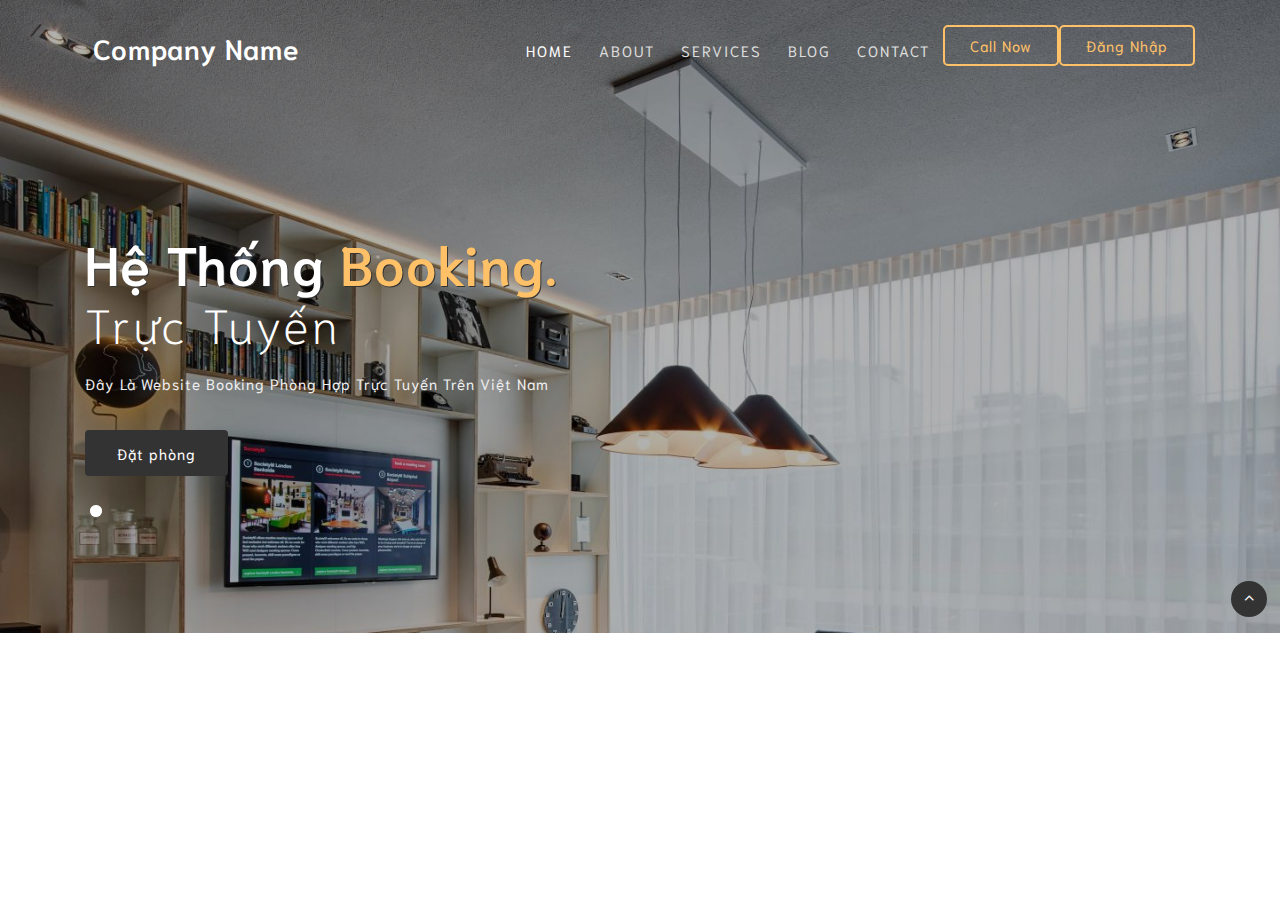
<file: index.html>
<!--
author: W3layouts
author URL: http://w3layouts.com
License: Creative Commons Attribution 3.0 Unported
License URL: http://creativecommons.org/licenses/by/3.0/
-->
<!DOCTYPE html>
<html lang="en">
<head>

<!-- for-mobile-apps -->
<meta name="viewport" content="width=device-width, initial-scale=1">
<meta http-equiv="Content-Type" content="text/html; charset=utf-8" />


    <script>
        addEventListener("load", function () {
            setTimeout(hideURLbar, 0);
        }, false);

        function hideURLbar() {
            window.scrollTo(0, 1);
        }
    </script>
	
	<!-- css files -->
    <link href="css/css_slider.css" rel="stylesheet"><!-- Slider css -->
    <link href="css/bootstrap.css" rel='stylesheet' type='text/css' /><!-- bootstrap css -->
    <link href="css/style.css" rel='stylesheet' type='text/css' /><!-- custom css -->
    <link href="css/font-awesome.min.css" rel="stylesheet"><!-- fontawesome css -->
	<!-- //css files -->
	
	<!-- google fonts -->
	<link href="//fonts.googleapis.com/css?family=Niramit:200,200i,300,300i,400,400i,500,500i,600,600i,700,700i&amp;subset=latin-ext,thai,vietnamese" rel="stylesheet">
	<!-- //google fonts -->
	
</head>
<body>


<!-- header -->
<header>
	<div class="container">
		<!-- nav -->
		<nav class="py-3 d-lg-flex">
			<div id="logo">
				<h1> <a href="index.html"><span class="fa"></span> Company Name </a></h1>
			</div>
			<label for="drop" class="toggle"><span class="fa fa-bars"></span></label>
			<input type="checkbox" id="drop" />
			<ul class="menu ml-auto mt-1">
				<li class="active"><a href="index.html">Home</a></li>
				<li class=""><a href="about.html">About</a></li>
				<li class=""><a href="services.html">Services</a></li>
				<li class=""><a href="blog.html">Blog</a></li>
				<li class=""><a href="contact.html">Contact</a></li>
				<li class="last-grid"><a href="#">Call Now</a></li>
				<li class="last-grid"><a href="Login_v5/index.html">Đăng Nhập</a></li>

			</ul>
		</nav>
		<!-- //nav -->
	</div>
</header>
<!-- //header -->


<!-- banner -->
<div class="banner" id="home">
	<div class="layer">
		<div class="container">
			<div class="banner-text-w3pvt">
				<!-- banner slider-->
				<div class="csslider infinity" id="slider1">
					<input type="radio" name="slides" checked="checked" id="slides_1" />
					
					<ul class="banner_slide_bg">
						<li>
							<div class="w3ls_banner_txt">
								<h2 class="b-w3ltxt text-capitalize mt-md-4">Hệ thống <span>Booking.</span> </h2>
								<h4 class="b-w3ltxt text-capitalize">Trực tuyến</h4>
								<p class="w3ls_pvt-title my-3">Đây là website booking phòng hợp trực tuyến trên Việt Nam</p>
								
								<a href="booking/index.html" class="btn btn-banner1 my-3">Đặt phòng</a>
							</div>
						</li>
					
						
					</ul>
					<div class="navigation">
						<div>
							<label for="slides_1"></label>
							
						</div>
					</div>
				</div>
				<!-- //banner slider-->
			</div>
		</div>
	</div>
</div>
<!-- //banner -->



<!-- //advantages and details -->

<!-- statistics -->

<!-- //products -->

<!-- stats section -->

<!-- //stats section -->


<!-- //copyright -->

<!-- move top -->
<div class="move-top text-right">
	<a href="#home" class="move-top"> 
		<span class="fa fa-angle-up  mb-3" aria-hidden="true"></span>
	</a>
</div>
<!-- move top -->

</body>
</html>
</file>
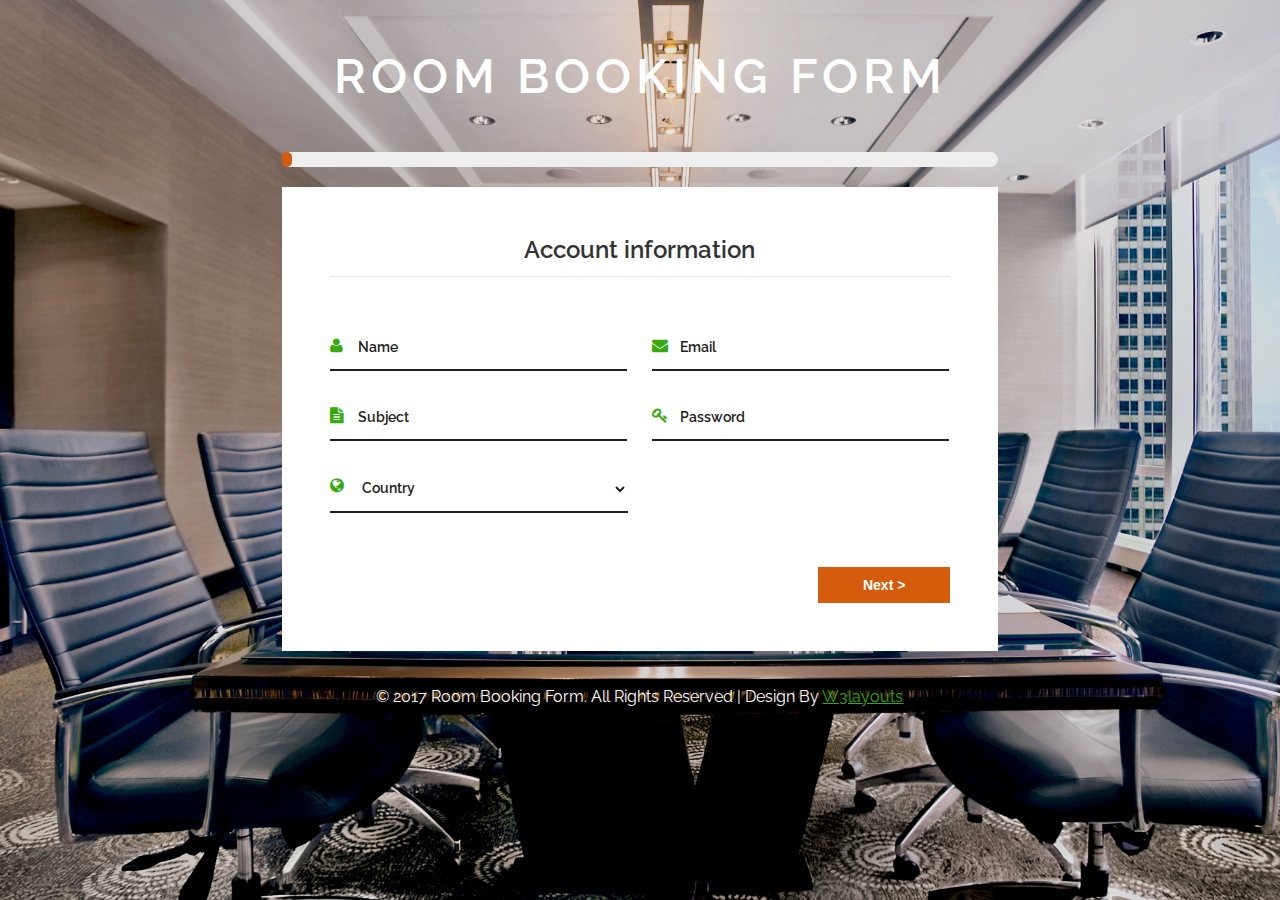
<file: booking/index.html>
<!--
Author: W3layouts
Author URL: http://w3layouts.com
License: Creative Commons Attribution 3.0 Unported
License URL: http://creativecommons.org/licenses/by/3.0/
-->
<!DOCTYPE html>
<html>
<head>
<title>Room Booking Form Flat Responsive Widget Template :: w3layouts</title>
<!-- custom-theme -->
<meta name="viewport" content="width=device-width, initial-scale=1">
<meta http-equiv="Content-Type" content="text/html; charset=utf-8" />
<meta name="keywords" content="Room Booking Form Responsive web template, Bootstrap Web Templates, Flat Web Templates, Android Compatible web template, 
Smartphone Compatible web template, free webdesigns for Nokia, Samsung, LG, SonyEricsson, Motorola web design" />
<script type="application/x-javascript"> addEventListener("load", function() { setTimeout(hideURLbar, 0); }, false);
		function hideURLbar(){ window.scrollTo(0,1); } </script>
<!-- //custom-theme -->
<!-- js -->
 <script src="js/jquery.min.js"></script>
<!-- //js --> 
<!-- font-awesome-icons -->
<link href="css/font-awesome.css" rel="stylesheet"> 
<!-- //font-awesome-icons -->
<link href="css/style.css" rel="stylesheet" type="text/css" media="all" />
<link href="//fonts.googleapis.com/css?family=Raleway:100,100i,200,200i,300,300i,400,400i,500,500i,600,600i,700,700i,800,800i,900,900i&amp;subset=latin-ext" rel="stylesheet">
</head>
<body>
	<div class="main">
		<h1>Room Booking Form</h1>
		<div class="w3_agile_main_grids">
		
			<div id='progress'><div id='progress-complete'></div></div>
			
			<form id="SignupForm" action="#" class="agile_form"method="post">
				<fieldset>
					<h3>Account information</h3>
					<div class="form-group agileits_w3layouts_form w3_agileits_margin">
						<div class="wthree_input">
							<i class="fa fa-user" aria-hidden="true"></i>
							<input id="Name" type="text" name="Name" class="form-control" placeholder="Name" required="" />
						</div>
					</div>
					<div class="form-group agileits_w3layouts_form">
						<div class="wthree_input">
							<i class="fa fa-envelope" aria-hidden="true"></i>
							<input id="Email" type="email" name="Email" class="form-control" placeholder="Email" required="" />
						</div>
					</div>
					<div class="form-group agileits_w3layouts_form w3_agileits_margin">
						<div class="wthree_input">
							<i class="fa fa-file-text" aria-hidden="true"></i>
							<input id="Subject" type="text" name="Subject" class="form-control" placeholder="Subject" required="" />
						</div>
					</div>
					<div class="form-group agileits_w3layouts_form">
						<div class="wthree_input">
							<i class="fa fa-key" aria-hidden="true"></i>
							<input id="Password" type="password" name="Password" class="form-control" placeholder="Password" required="" />
						</div>
					</div>
					<div class="form-group agileits_w3layouts_form w3_agileits_margin">
						<div class="wthree_input">
							<i class="fa fa-globe" aria-hidden="true"></i>
							<select class="form-control">
								<option value="Country" selected="">Country</option>
								<option value="Afghanistan"> Afghanistan </option>
								<option value="Albania"> Albania </option>
								<option value="Algeria"> Algeria </option>
								<option value="American Samoa"> American Samoa </option>
								<option value="Andorra"> Andorra </option>
								<option value="Angola"> Angola </option>
								<option value="Anguilla"> Anguilla </option>
								<option value="Antarctica"> Antarctica </option>
								<option value="...">...</option>
							</select>
						</div>
					</div>
					<div class="clear"> </div>
				</fieldset>
				
				<fieldset>
					<h3>Room Type</h3>
					<h4 class="w3layouts_type">What type of room would you want ?</h4>
					<div class="form-group agileits_circles">
						<div class="wthree_radio">
							<span class="fa fa-user" aria-hidden="true"></span>
							<label class="radio">
								<input type="radio" name="radio" checked="">
								<i></i>Single
							</label>
						</div>
					</div>
					<div class="form-group agileits_circles">
						<div class="wthree_radio">
							<span class="fa fa-home" aria-hidden="true"></span>
							<label class="radio">
								<input type="radio" name="radio">
								<i></i>Family
							</label>
						</div>
					</div>
					<div class="form-group agileits_circles">
						<div class="wthree_radio">
							<span class="fa fa-building-o" aria-hidden="true"></span>
							<label class="radio">
								<input type="radio" name="radio">
								<i></i>Business
							</label>
						</div>
					</div>
					<div class="clear"> </div>
				</fieldset>
				
				<fieldset>
					<h3 class="w3_room">Room Details</h3>
					<div class="form-group w3ls_description">
						<i class="fa fa-align-right" aria-hidden="true"></i>
						<textarea name="Message" placeholder="Your message here..." required=""></textarea>
					</div>
				</fieldset>
	
				<p>
					<button id="SaveAccount" class="btn btn-primary agileinfo_primary submit">Submit form</button>
				</p>
			</form>
			
			<div class="agileits_copyright">
				<p>© 2017 Room Booking Form. All rights reserved | Design by <a href="http://w3layouts.com">W3layouts</a></p>
			</div>
		</div>
	</div>
	
	<script src="js/jquery.validate.min.js"></script>
    <script src="js/jquery.formtowizard.js"></script>

    <script>
        $( function() {
            var $signupForm = $( '#SignupForm' );

            $signupForm.validate({errorElement: 'em'});

            $signupForm.formToWizard({
                submitButton: 'SaveAccount',
                nextBtnClass: 'btn btn-primary next',
                prevBtnClass: 'btn btn-default prev',
                buttonTag:    'button',
                validateBeforeNext: function(form, step) {
                    var stepIsValid = true;
                    var validator = form.validate();
                    $(':input', step).each( function(index) {
                        var xy = validator.element(this);
                        stepIsValid = stepIsValid && (typeof xy == 'undefined' || xy);
                    });
                    return stepIsValid;
                },
                progress: function (i, count) {
                    $('#progress-complete').width(''+(i/count*100)+'%');
                }
            });
        });
    </script>
</body>
</html>
</file>
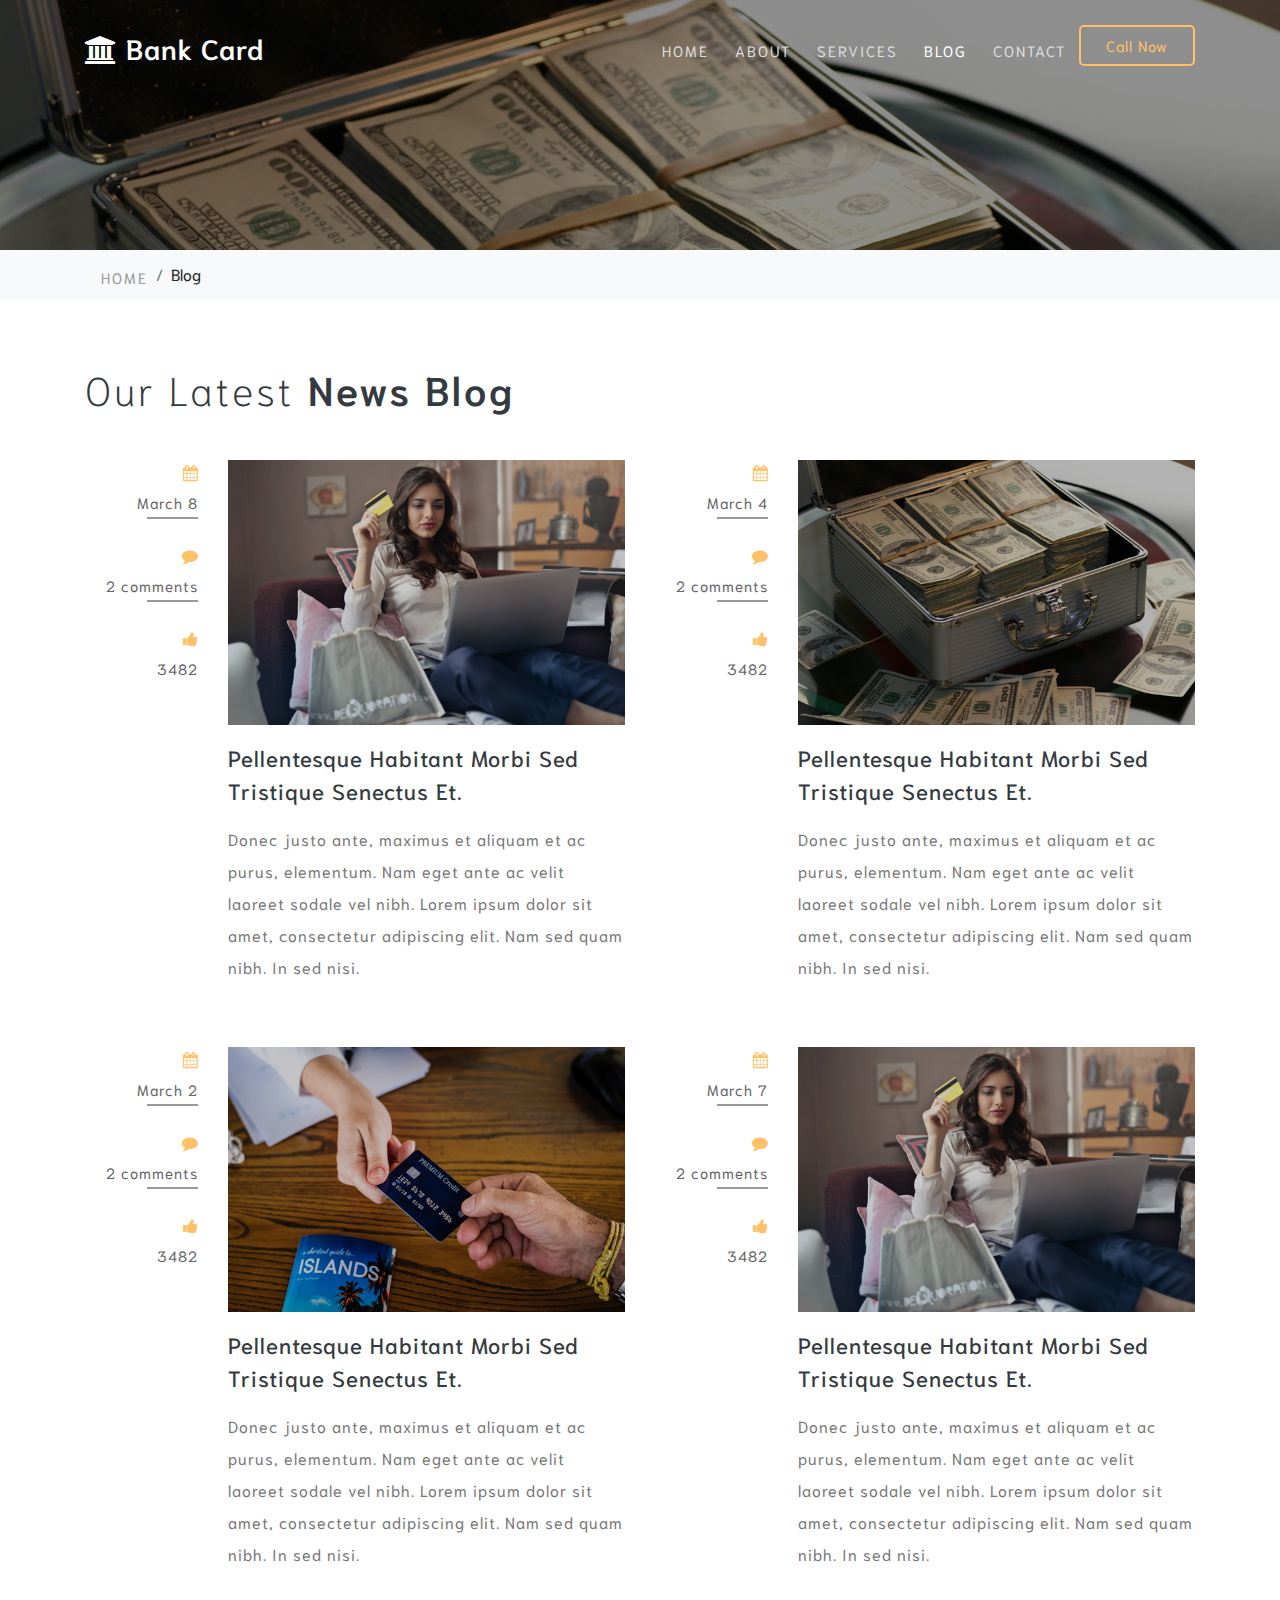
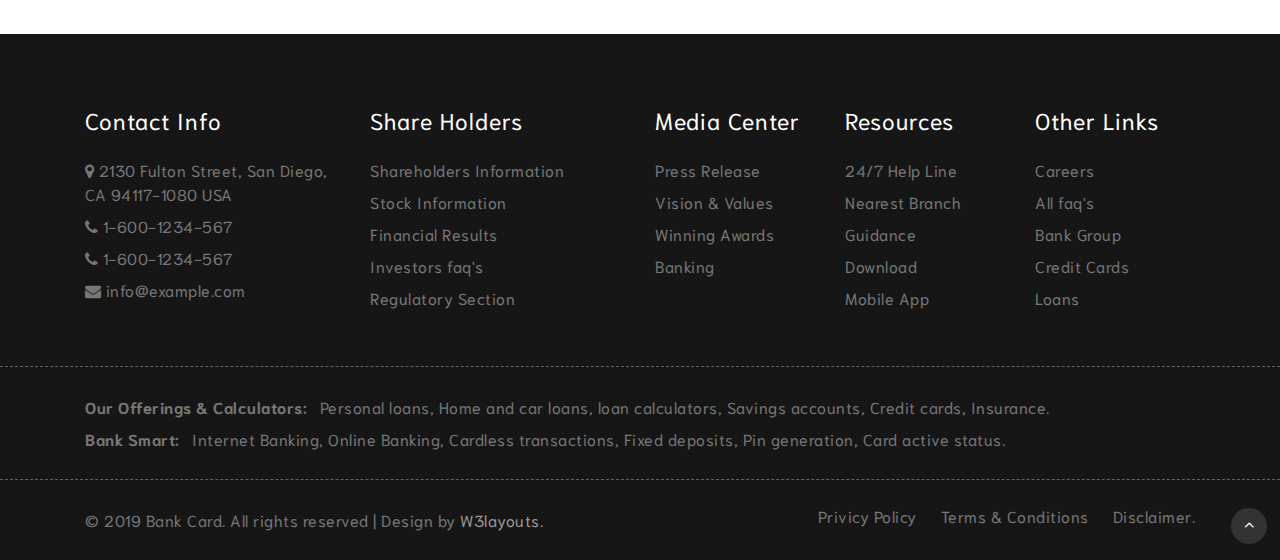
<file: blog.html>
<!--
author: W3layouts
author URL: http://w3layouts.com
License: Creative Commons Attribution 3.0 Unported
License URL: http://creativecommons.org/licenses/by/3.0/
-->
<!DOCTYPE html>
<html lang="en">
<head>
<title>Bank Card Banking Category Flat Bootstrap Responsive Website Template | Blog :: w3layouts</title>
<!-- for-mobile-apps -->
<meta name="viewport" content="width=device-width, initial-scale=1">
<meta http-equiv="Content-Type" content="text/html; charset=utf-8" />
<meta name="keywords" content="Bank Card Responsive web template, Bootstrap Web Templates, Flat Web Templates, Android Compatible web template, 
Smartphone Compatible web template, free webdesigns for Nokia, Samsung, LG, SonyEricsson, Motorola web design" />

    <script>
        addEventListener("load", function () {
            setTimeout(hideURLbar, 0);
        }, false);

        function hideURLbar() {
            window.scrollTo(0, 1);
        }
    </script>
	
	<!-- css files -->
    <link href="css/bootstrap.css" rel='stylesheet' type='text/css' /><!-- bootstrap css -->
    <link href="css/style.css" rel='stylesheet' type='text/css' /><!-- custom css -->
    <link href="css/font-awesome.min.css" rel="stylesheet"><!-- fontawesome css -->
	<!-- //css files -->
	
	<!-- google fonts -->
	<link href="//fonts.googleapis.com/css?family=Niramit:200,200i,300,300i,400,400i,500,500i,600,600i,700,700i&amp;subset=latin-ext,thai,vietnamese" rel="stylesheet">
	<!-- //google fonts -->
	
</head>
<body>

<!-- header -->
<header>
	<div class="container">
		<!-- nav -->
		<nav class="py-3 d-lg-flex">
			<div id="logo">
				<h1> <a href="index.html"><span class="fa fa-university"></span> Bank Card </a></h1>
			</div>
			<label for="drop" class="toggle"><span class="fa fa-bars"></span></label>
			<input type="checkbox" id="drop" />
			<ul class="menu ml-auto mt-1">
				<li class=""><a href="index.html">Home</a></li>
				<li class=""><a href="about.html">About</a></li>
				<li class=""><a href="services.html">Services</a></li>
				<li class="active"><a href="blog.html">Blog</a></li>
				<li class=""><a href="contact.html">Contact</a></li>
				<li class="last-grid"><a href="#">Call Now</a></li>
			</ul>
		</nav>
		<!-- //nav -->
	</div>
</header>
<!-- //header -->

<!-- inner-banner -->
<section class="inner-banner" id="home">
	<div class="inner-layer">
		<div class="container">
		</div>
	</div>
</section>
<!-- //inner-banner -->

<!-- breadcrumb -->
<div class="breadcrumb-w3pvt">
	<div class="container">
	<nav aria-label="breadcrumb">
		<ol class="breadcrumb">
			<li class="breadcrumb-item">
				<a href="index.html">Home</a>
			</li>
			<li class="breadcrumb-item" aria-current="page">Blog</li>
		</ol>
	</nav>
	</div>
</div>
<!-- //breadcrumb -->
	
<!-- blog -->
<section class="blog pt-5">
	<div class="container py-md-3">
		<h2 class="heading mb-sm-5 mb-4">Our latest<strong> News blog </strong></h2>
		<div class="row">
			<div class="col-lg-6 news-left mb-5">
				<div class="row">
					<div class="col-sm-3 w3-w3pvt-news-date text-right">
						<div class="w3pvt-news-icon">
							<span class="fa fa-calendar" aria-hidden="true"></span>
							<p>March 8</p>
						</div>
						<div class="w3pvtits-line"> </div>
						<div class="w3pvt-news-icon mt-sm-4">
							<a href="#"><span class="fa fa-comment"></span></a>
							<p>2 comments</p>
						</div>
						<div class="w3pvtits-line"> </div>
						<div class="w3pvt-news-icon mt-sm-4">
							<a href="#"><span class="fa fa-thumbs-up" aria-hidden="true"></span></a>
							<p>3482</p>
						</div>
					</div>
					<div class="col-sm-9 w3-w3pvt-news-img">
						<a href="single.html"><img src="images/blog1.jpg" alt=""></a>
						<h4 class="my-3"><a href="#">Pellentesque habitant morbi sed tristique senectus et.</a></h4>
						<p>Donec justo ante, maximus et aliquam et ac purus, elementum. Nam eget ante ac velit laoreet sodale vel nibh.
						Lorem ipsum dolor sit amet, consectetur adipiscing elit. Nam sed quam nibh. In sed nisi.</p>
					</div>
				</div>
			</div>
			
			<div class="col-lg-6 news-left mb-5">
				<div class="row">
					<div class="col-sm-3 w3-w3pvt-news-date text-right">
						<div class="w3pvt-news-icon">
							<span class="fa fa-calendar" aria-hidden="true"></span>
							<p>March 4</p>
						</div>
						<div class="w3pvtits-line"> </div>
						<div class="w3pvt-news-icon mt-sm-4">
							<a href="#"><span class="fa fa-comment"></span></a>
							<p>2 comments</p>
						</div>
						<div class="w3pvtits-line"> </div>
						<div class="w3pvt-news-icon mt-sm-4">
							<a href="#"><span class="fa fa-thumbs-up" aria-hidden="true"></span></a>
							<p>3482</p>
						</div>
					</div>
					<div class="col-sm-9 w3-w3pvt-news-img">
						<a href="single.html"><img src="images/blog2.jpg" alt=""></a>
						<h4 class="my-3"><a href="#">Pellentesque habitant morbi sed tristique senectus et.</a></h4>
						<p>Donec justo ante, maximus et aliquam et ac purus, elementum. Nam eget ante ac velit laoreet sodale vel nibh.
						Lorem ipsum dolor sit amet, consectetur adipiscing elit. Nam sed quam nibh. In sed nisi.</p>
					</div>
				</div>
			</div>
			
			<div class="col-lg-6 news-left mb-5 pt-3">
				<div class="row">
					<div class="col-sm-3 w3-w3pvt-news-date text-right">
						<div class="w3pvt-news-icon">
							<span class="fa fa-calendar" aria-hidden="true"></span>
							<p>March 2</p>
						</div>
						<div class="w3pvtits-line"> </div>
						<div class="w3pvt-news-icon mt-sm-4">
							<a href="#"><span class="fa fa-comment"></span></a>
							<p>2 comments</p>
						</div>
						<div class="w3pvtits-line"> </div>
						<div class="w3pvt-news-icon mt-sm-4">
							<a href="#"><span class="fa fa-thumbs-up" aria-hidden="true"></span></a>
							<p>3482</p>
						</div>
					</div>
					<div class="col-sm-9 w3-w3pvt-news-img">
						<a href="single.html"><img src="images/blog3.jpg" alt=""></a>
						<h4 class="my-3"><a href="#">Pellentesque habitant morbi sed tristique senectus et.</a></h4>
						<p>Donec justo ante, maximus et aliquam et ac purus, elementum. Nam eget ante ac velit laoreet sodale vel nibh.
						Lorem ipsum dolor sit amet, consectetur adipiscing elit. Nam sed quam nibh. In sed nisi.</p>
					</div>
				</div>
			</div>
			
			<div class="col-lg-6 news-left mb-5 pt-3">
				<div class="row">
					<div class="col-sm-3 w3-w3pvt-news-date text-right">
						<div class="w3pvt-news-icon">
							<span class="fa fa-calendar" aria-hidden="true"></span>
							<p>March 7</p>
						</div>
						<div class="w3pvtits-line"> </div>
						<div class="w3pvt-news-icon mt-sm-4">
							<a href="#"><span class="fa fa-comment"></span></a>
							<p>2 comments</p>
						</div>
						<div class="w3pvtits-line"> </div>
						<div class="w3pvt-news-icon mt-sm-4">
							<a href="#"><span class="fa fa-thumbs-up" aria-hidden="true"></span></a>
							<p>3482</p>
						</div>
					</div>
					<div class="col-sm-9 w3-w3pvt-news-img">
						<a href="single.html"><img src="images/blog1.jpg" alt=""></a>
						<h4 class="my-3"><a href="#">Pellentesque habitant morbi sed tristique senectus et.</a></h4>
						<p>Donec justo ante, maximus et aliquam et ac purus, elementum. Nam eget ante ac velit laoreet sodale vel nibh.
						Lorem ipsum dolor sit amet, consectetur adipiscing elit. Nam sed quam nibh. In sed nisi.</p>
					</div>
				</div>
			</div>
		</div>
	</div>
</section>
<!-- //blog -->
		
<!-- footer -->
<footer class="footer py-5">
	<div class="container pt-lg-4">
		<div class="row">
			<div class="col-lg-3 col-sm-6 footer-top">
				<h4 class="mb-4 w3f_title">Contact Info</h4>
				<ul class="list-w3">
					<li><span class="fa mr-1 fa-map-marker"></span>2130 Fulton Street, San Diego, CA 94117-1080 USA</li>
					<li class="my-2"><span class="fa mr-1 fa-phone"></span>1-600-1234-567</li>
					<li class="my-2"><span class="fa mr-1 fa-phone"></span>1-600-1234-567</li>
					<li class=""><span class="fa mr-1 fa-envelope"></span><a href="mailto:info@example.com">info@example.com</a></li>
				</ul>
			</div>
			<div class="col-lg-3 col-sm-6 footv3-left mt-sm-0 mt-4">
				<h4 class="mb-4 w3f_title"> Share Holders</h4>
				<ul class="list-w3">
					<li class="my-2">
						<a href="#">
							Shareholders Information
						</a>
					</li>
					<li class="mb-2">
						<a href="#">
							Stock Information
						</a>
					</li>
					<li class="my-2">
						<a href="#">
							Financial Results
						</a>
					</li>
					<li class="my-2">
						<a href="#">
							Investors faq's
						</a>
					</li>
					<li>
						<a href="#">
							Regulatory Section
						</a>
					</li>
				</ul>
			</div>
			<div class="col-lg-2 col-sm-4 mt-lg-0 mt-sm-5 mt-4">
				<h4 class="mb-4 w3f_title">Media Center</h4>
				<ul class="list-w3">
					<li class="my-2">
						<a href="#">
							Press Release
						</a>
					</li>
					<li class="mb-2">
						<a href="#">
							Vision & Values
						</a>
					</li>
					<li class="my-2">
						<a href="#">
							Winning Awards
						</a>
					</li>
					<li class="my-2">
						<a href="#">
							Banking
						</a>
					</li>
				</ul>
			</div>

			<div class="col-lg-2 col-sm-4 mt-lg-0 mt-sm-5 mt-4">
				<h4 class="mb-4 w3f_title">Resources</h4>
				<ul class="list-w3">
					<li class="my-2">
						<a href="#">
							24/7 Help Line
						</a>
					</li>
					<li class="mb-2">
						<a href="#">
							Nearest Branch
						</a>
					</li>
					<li class="my-2">
						<a href="#">
							Guidance
						</a>
					</li>
					<li class="my-2">
						<a href="#">
							Download
						</a>
					</li>
					<li>
						<a href="#">
							Mobile App
						</a>
					</li>
				</ul>
			</div>
			
			<div class="col-lg-2 col-sm-4 mt-lg-0 mt-sm-5 mt-4">
				<h4 class="mb-4 w3f_title">Other Links</h4>
				<ul class="list-w3">
					<li class="my-2">
						<a href="#">
							Careers
						</a>
					</li>
					<li class="mb-2">
						<a href="#">
							All faq's
						</a>
					</li>
					<li class="my-2">
						<a href="#">
							Bank Group
						</a>
					</li>
					<li class="my-2">
						<a href="#">
							Credit Cards
						</a>
					</li>
					<li class="my-2">
						<a href="#">
							Loans
						</a>
					</li>
				</ul>
			</div>
			
		</div>
	</div>
	<!-- //footer bottom -->
</footer>
<!-- //footer -->

<!-- middle -->
<section class="middle py-4">
	<div class="container">
		<p><strong class="mr-2">Our Offerings & Calculators:</strong> Personal loans, Home and car loans, loan calculators, Savings accounts, Credit cards, Insurance.</p>
		<p><strong class="mr-2">Bank Smart:</strong> Internet Banking, Online Banking, Cardless transactions, Fixed deposits, Pin generation, Card active status.</p>
	</div>
</section>
<!-- //middle -->

<!-- copyright -->
<section class="copy-right py-4">
	<div class="container">
		<div class="row">
			<div class="col-lg-7">
				<p class="">© 2019 Bank Card. All rights reserved | Design by
					<a href="http://w3layouts.com"> W3layouts.</a>
				</p>
			</div>
			<div class="col-lg-5 mt-lg-0 mt-3">
				<ul class="list-w3 d-sm-flex">
					<li>
						<a href="#">
							Privicy Policy
						</a>
					</li>
					<li class="mx-sm-4 mx-3">
						<a href="#">
							Terms & Conditions
						</a>
					</li>
					<li>
						<a href="#">
							Disclaimer.
						</a>
					</li>
					<li>
						<a href="#">
						</a>
					</li>
				</ul>
			</div>
		</div>
	</div>
</section>
<!-- //copyright -->

<!-- move top -->
<div class="move-top text-right">
	<a href="#home" class="move-top"> 
		<span class="fa fa-angle-up  mb-3" aria-hidden="true"></span>
	</a>
</div>
<!-- move top -->

</body>
</html>
</file>
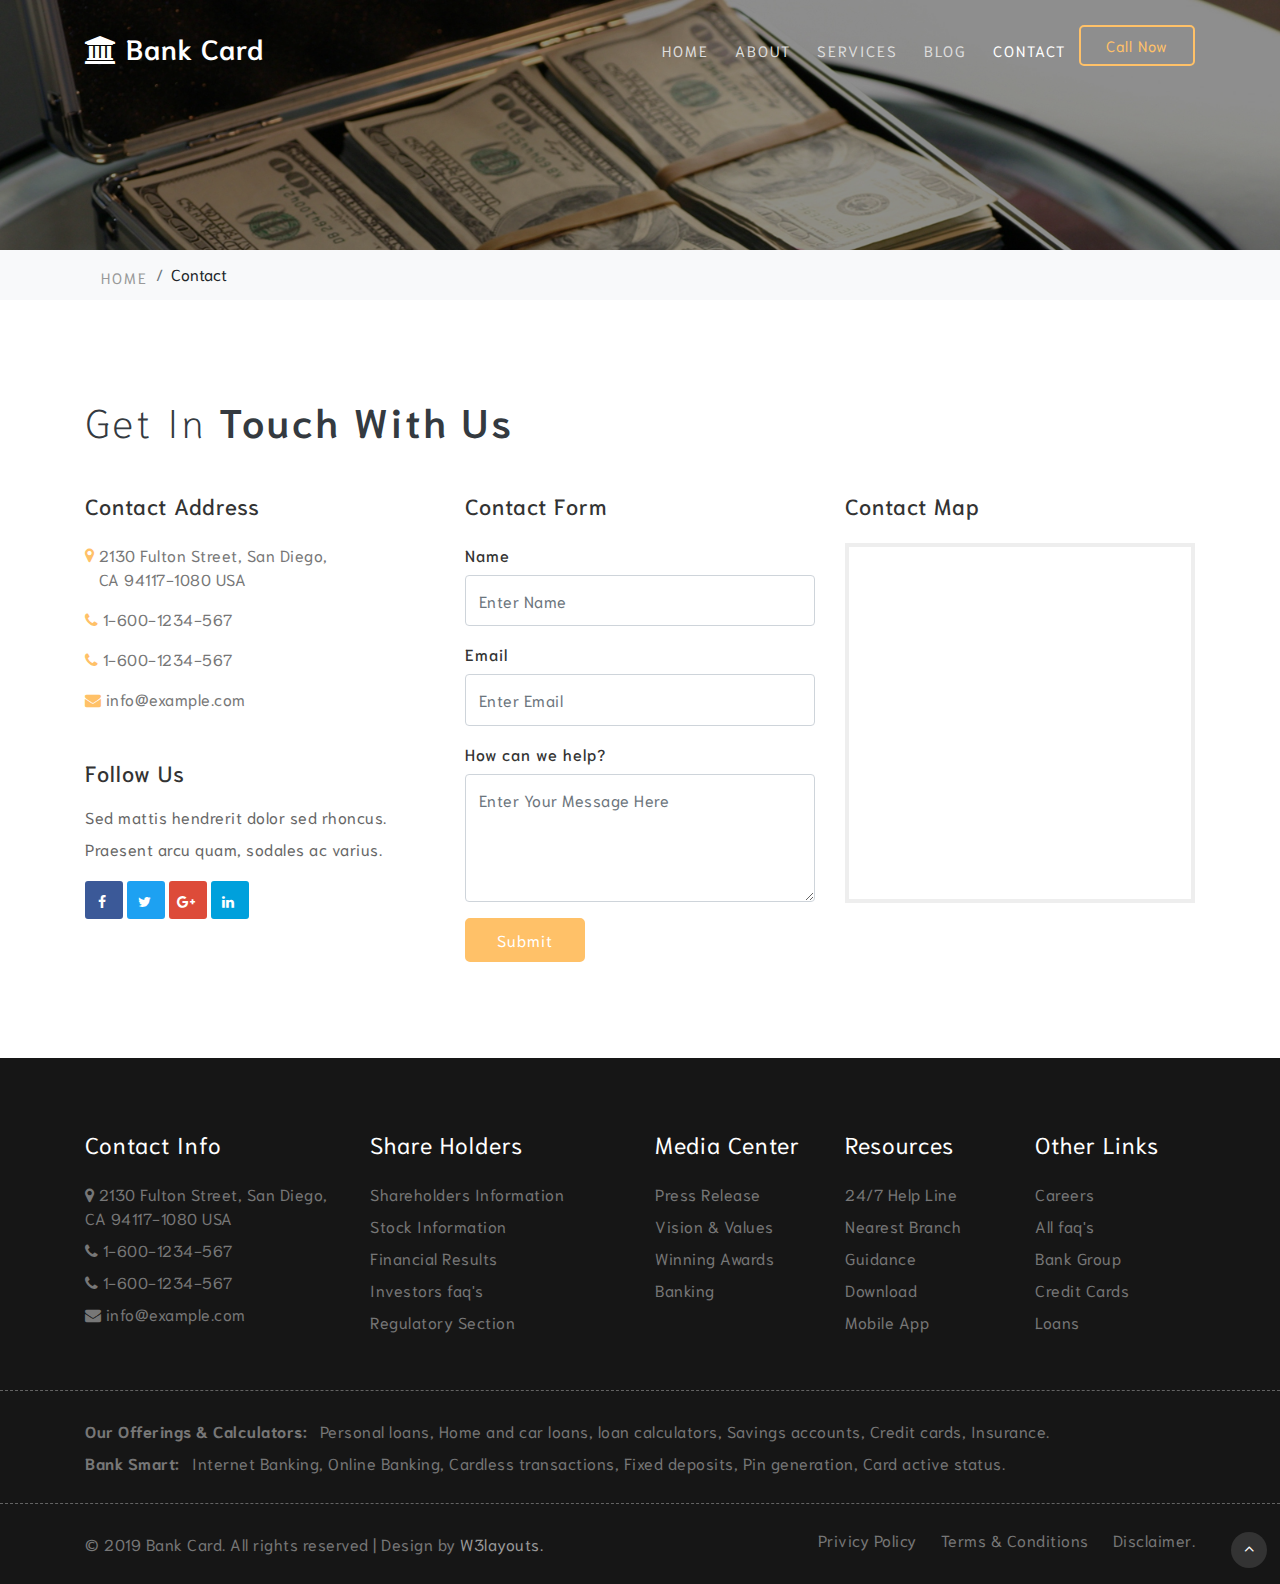
<file: contact.html>
<!--
author: W3layouts
author URL: http://w3layouts.com
License: Creative Commons Attribution 3.0 Unported
License URL: http://creativecommons.org/licenses/by/3.0/
-->
<!DOCTYPE html>
<html lang="en">
<head>
<title>Bank Card Banking Category Flat Bootstrap Responsive Website Template | Contact :: w3layouts</title>
<!-- for-mobile-apps -->
<meta name="viewport" content="width=device-width, initial-scale=1">
<meta http-equiv="Content-Type" content="text/html; charset=utf-8" />
<meta name="keywords" content="Bank Card Responsive web template, Bootstrap Web Templates, Flat Web Templates, Android Compatible web template, 
Smartphone Compatible web template, free webdesigns for Nokia, Samsung, LG, SonyEricsson, Motorola web design" />

    <script>
        addEventListener("load", function () {
            setTimeout(hideURLbar, 0);
        }, false);

        function hideURLbar() {
            window.scrollTo(0, 1);
        }
    </script>
	
	<!-- css files -->
    <link href="css/bootstrap.css" rel='stylesheet' type='text/css' /><!-- bootstrap css -->
    <link href="css/style.css" rel='stylesheet' type='text/css' /><!-- custom css -->
    <link href="css/font-awesome.min.css" rel="stylesheet"><!-- fontawesome css -->
	<!-- //css files -->
	
	<!-- google fonts -->
	<link href="//fonts.googleapis.com/css?family=Niramit:200,200i,300,300i,400,400i,500,500i,600,600i,700,700i&amp;subset=latin-ext,thai,vietnamese" rel="stylesheet">
	<!-- //google fonts -->
	
</head>
<body>

<!-- header -->
<header>
	<div class="container">
		<!-- nav -->
		<nav class="py-3 d-lg-flex">
			<div id="logo">
				<h1> <a href="index.html"><span class="fa fa-university"></span> Bank Card </a></h1>
			</div>
			<label for="drop" class="toggle"><span class="fa fa-bars"></span></label>
			<input type="checkbox" id="drop" />
			<ul class="menu ml-auto mt-1">
				<li class=""><a href="index.html">Home</a></li>
				<li class=""><a href="about.html">About</a></li>
				<li class=""><a href="services.html">Services</a></li>
				<li class=""><a href="blog.html">Blog</a></li>
				<li class="active"><a href="contact.html">Contact</a></li>
				<li class="last-grid"><a href="#">Call Now</a></li>
			</ul>
		</nav>
		<!-- //nav -->
	</div>
</header>
<!-- //header -->

<!-- inner-banner -->
<section class="inner-banner" id="home">
	<div class="inner-layer">
		<div class="container">
		</div>
	</div>
</section>
<!-- //inner-banner -->

<!-- breadcrumb -->
<div class="breadcrumb-w3pvt">
	<div class="container">
	<nav aria-label="breadcrumb">
		<ol class="breadcrumb">
			<li class="breadcrumb-item">
				<a href="index.html">Home</a>
			</li>
			<li class="breadcrumb-item" aria-current="page">Contact</li>
		</ol>
	</nav>
	</div>
</div>
<!-- //breadcrumb -->
	
<!-- contact -->
<section class="contact py-5">
	<div class="container py-lg-5">
		<h2 class="heading mb-sm-5 mb-4">Get in <strong> touch with us </strong></h2>
		<div class="row">
			<div class="col-lg-4 col-md-6 contact-address">
				<h4 class="mb-4 w3f_title">Contact Address</h4>
				<ul class="list-w3">
					<li class="d-flex"><span class="fa mt-1 mr-1 fa-map-marker"></span>2130 Fulton Street, San Diego, <br>CA 94117-1080 USA</li>
					<li class="my-3"><span class="fa mr-1 fa-phone"></span>1-600-1234-567</li>
					<li class="my-3"><span class="fa mr-1 fa-phone"></span>1-600-1234-567</li>
					<li class=""><span class="fa mr-1 fa-envelope"></span><a href="mailto:info@example.com">info@example.com</a></li>
				</ul>
				<h4 class="mt-sm-5 mt-4 mb-3 w3f_title">Follow Us</h4>
				<p>Sed mattis hendrerit dolor sed rhoncus. Praesent arcu quam, sodales ac varius.</p>
				<ul class="list-social">
					<li><a href="#" class="facebook"><span class="fa mr-1 fa-facebook"></span></a></li>
					<li class="my-3"><a href="#" class="twitter"><span class="fa mr-1 fa-twitter"></span></a></li>
					<li class="my-3"><a href="#" class="google"><span class="fa mr-1 fa-google-plus"></span></a></li>
					<li class=""><a href="#" class="linkedin"><span class="fa mr-1 fa-linkedin"></span></a></li>
				</ul>
			</div>
			<div class="col-lg-4 col-md-6 contact-form mt-md-0 mt-sm-5 mt-4">
				<h4 class="mb-4 w3f_title">Contact Form</h4>
				<form name="contactform" id="contactform" method="post" action="#" onsubmit="return(validate());" novalidate="novalidate">
						<div class="form-group">
						  <label>Name</label>
						  <input type="text" class="form-control" id="name" placeholder="Enter Name" name="name">
						</div>
						<div class="form-group">
						  <label>Email</label>
						  <input type="email" class="form-control" id="name" placeholder="Enter Email" name="email">
						</div>
						<div class="form-group">
						  <label>How can we help?</label>
						  <textarea name="issues" class="form-control" id="iq" placeholder="Enter Your Message Here"></textarea>
						</div>				
						<button type="submit" class="btn btn-default">Submit</button>
					</form>
			</div>
			<div class="col-lg-4 contact-map mt-lg-0 mt-sm-5 mt-4">
				<h4 class="mb-4 w3f_title">Contact Map</h4>
				<iframe src="https://www.google.com/maps/embed?pb=!1m18!1m12!1m3!1d3023.9503398796587!2d-73.9940307!3d40.719109700000004!2m3!1f0!2f0!3f0!3m2!1i1024!2i768!4f13.1!3m3!1m2!1s0x89c25a27e2f24131%3A0x64ffc98d24069f02!2sCANADA!5e0!3m2!1sen!2sin!4v1441710758555" allowfullscreen=""></iframe>
			</div>
		</div>
	</div>
</section>
<!-- //contact -->
		
<!-- footer -->
<footer class="footer py-5">
	<div class="container pt-lg-4">
		<div class="row">
			<div class="col-lg-3 col-sm-6 footer-top">
				<h4 class="mb-4 w3f_title">Contact Info</h4>
				<ul class="list-w3">
					<li><span class="fa mr-1 fa-map-marker"></span>2130 Fulton Street, San Diego, CA 94117-1080 USA</li>
					<li class="my-2"><span class="fa mr-1 fa-phone"></span>1-600-1234-567</li>
					<li class="my-2"><span class="fa mr-1 fa-phone"></span>1-600-1234-567</li>
					<li class=""><span class="fa mr-1 fa-envelope"></span><a href="mailto:info@example.com">info@example.com</a></li>
				</ul>
			</div>
			<div class="col-lg-3 col-sm-6 footv3-left mt-sm-0 mt-4">
				<h4 class="mb-4 w3f_title"> Share Holders</h4>
				<ul class="list-w3">
					<li class="my-2">
						<a href="#">
							Shareholders Information
						</a>
					</li>
					<li class="mb-2">
						<a href="#">
							Stock Information
						</a>
					</li>
					<li class="my-2">
						<a href="#">
							Financial Results
						</a>
					</li>
					<li class="my-2">
						<a href="#">
							Investors faq's
						</a>
					</li>
					<li>
						<a href="#">
							Regulatory Section
						</a>
					</li>
				</ul>
			</div>
			<div class="col-lg-2 col-sm-4 mt-lg-0 mt-sm-5 mt-4">
				<h4 class="mb-4 w3f_title">Media Center</h4>
				<ul class="list-w3">
					<li class="my-2">
						<a href="#">
							Press Release
						</a>
					</li>
					<li class="mb-2">
						<a href="#">
							Vision & Values
						</a>
					</li>
					<li class="my-2">
						<a href="#">
							Winning Awards
						</a>
					</li>
					<li class="my-2">
						<a href="#">
							Banking
						</a>
					</li>
				</ul>
			</div>

			<div class="col-lg-2 col-sm-4 mt-lg-0 mt-sm-5 mt-4">
				<h4 class="mb-4 w3f_title">Resources</h4>
				<ul class="list-w3">
					<li class="my-2">
						<a href="#">
							24/7 Help Line
						</a>
					</li>
					<li class="mb-2">
						<a href="#">
							Nearest Branch
						</a>
					</li>
					<li class="my-2">
						<a href="#">
							Guidance
						</a>
					</li>
					<li class="my-2">
						<a href="#">
							Download
						</a>
					</li>
					<li>
						<a href="#">
							Mobile App
						</a>
					</li>
				</ul>
			</div>
			
			<div class="col-lg-2 col-sm-4 mt-lg-0 mt-sm-5 mt-4">
				<h4 class="mb-4 w3f_title">Other Links</h4>
				<ul class="list-w3">
					<li class="my-2">
						<a href="#">
							Careers
						</a>
					</li>
					<li class="mb-2">
						<a href="#">
							All faq's
						</a>
					</li>
					<li class="my-2">
						<a href="#">
							Bank Group
						</a>
					</li>
					<li class="my-2">
						<a href="#">
							Credit Cards
						</a>
					</li>
					<li class="my-2">
						<a href="#">
							Loans
						</a>
					</li>
				</ul>
			</div>
			
		</div>
	</div>
	<!-- //footer bottom -->
</footer>
<!-- //footer -->

<!-- middle -->
<section class="middle py-4">
	<div class="container">
		<p><strong class="mr-2">Our Offerings & Calculators:</strong> Personal loans, Home and car loans, loan calculators, Savings accounts, Credit cards, Insurance.</p>
		<p><strong class="mr-2">Bank Smart:</strong> Internet Banking, Online Banking, Cardless transactions, Fixed deposits, Pin generation, Card active status.</p>
	</div>
</section>
<!-- //middle -->

<!-- copyright -->
<section class="copy-right py-4">
	<div class="container">
		<div class="row">
			<div class="col-lg-7">
				<p class="">© 2019 Bank Card. All rights reserved | Design by
					<a href="http://w3layouts.com"> W3layouts.</a>
				</p>
			</div>
			<div class="col-lg-5 mt-lg-0 mt-3">
				<ul class="list-w3 d-sm-flex">
					<li>
						<a href="#">
							Privicy Policy
						</a>
					</li>
					<li class="mx-sm-4 mx-3">
						<a href="#">
							Terms & Conditions
						</a>
					</li>
					<li>
						<a href="#">
							Disclaimer.
						</a>
					</li>
					<li>
						<a href="#">
						</a>
					</li>
				</ul>
			</div>
		</div>
	</div>
</section>
<!-- //copyright -->

<!-- move top -->
<div class="move-top text-right">
	<a href="#home" class="move-top"> 
		<span class="fa fa-angle-up  mb-3" aria-hidden="true"></span>
	</a>
</div>
<!-- move top -->

</body>
</html>
</file>
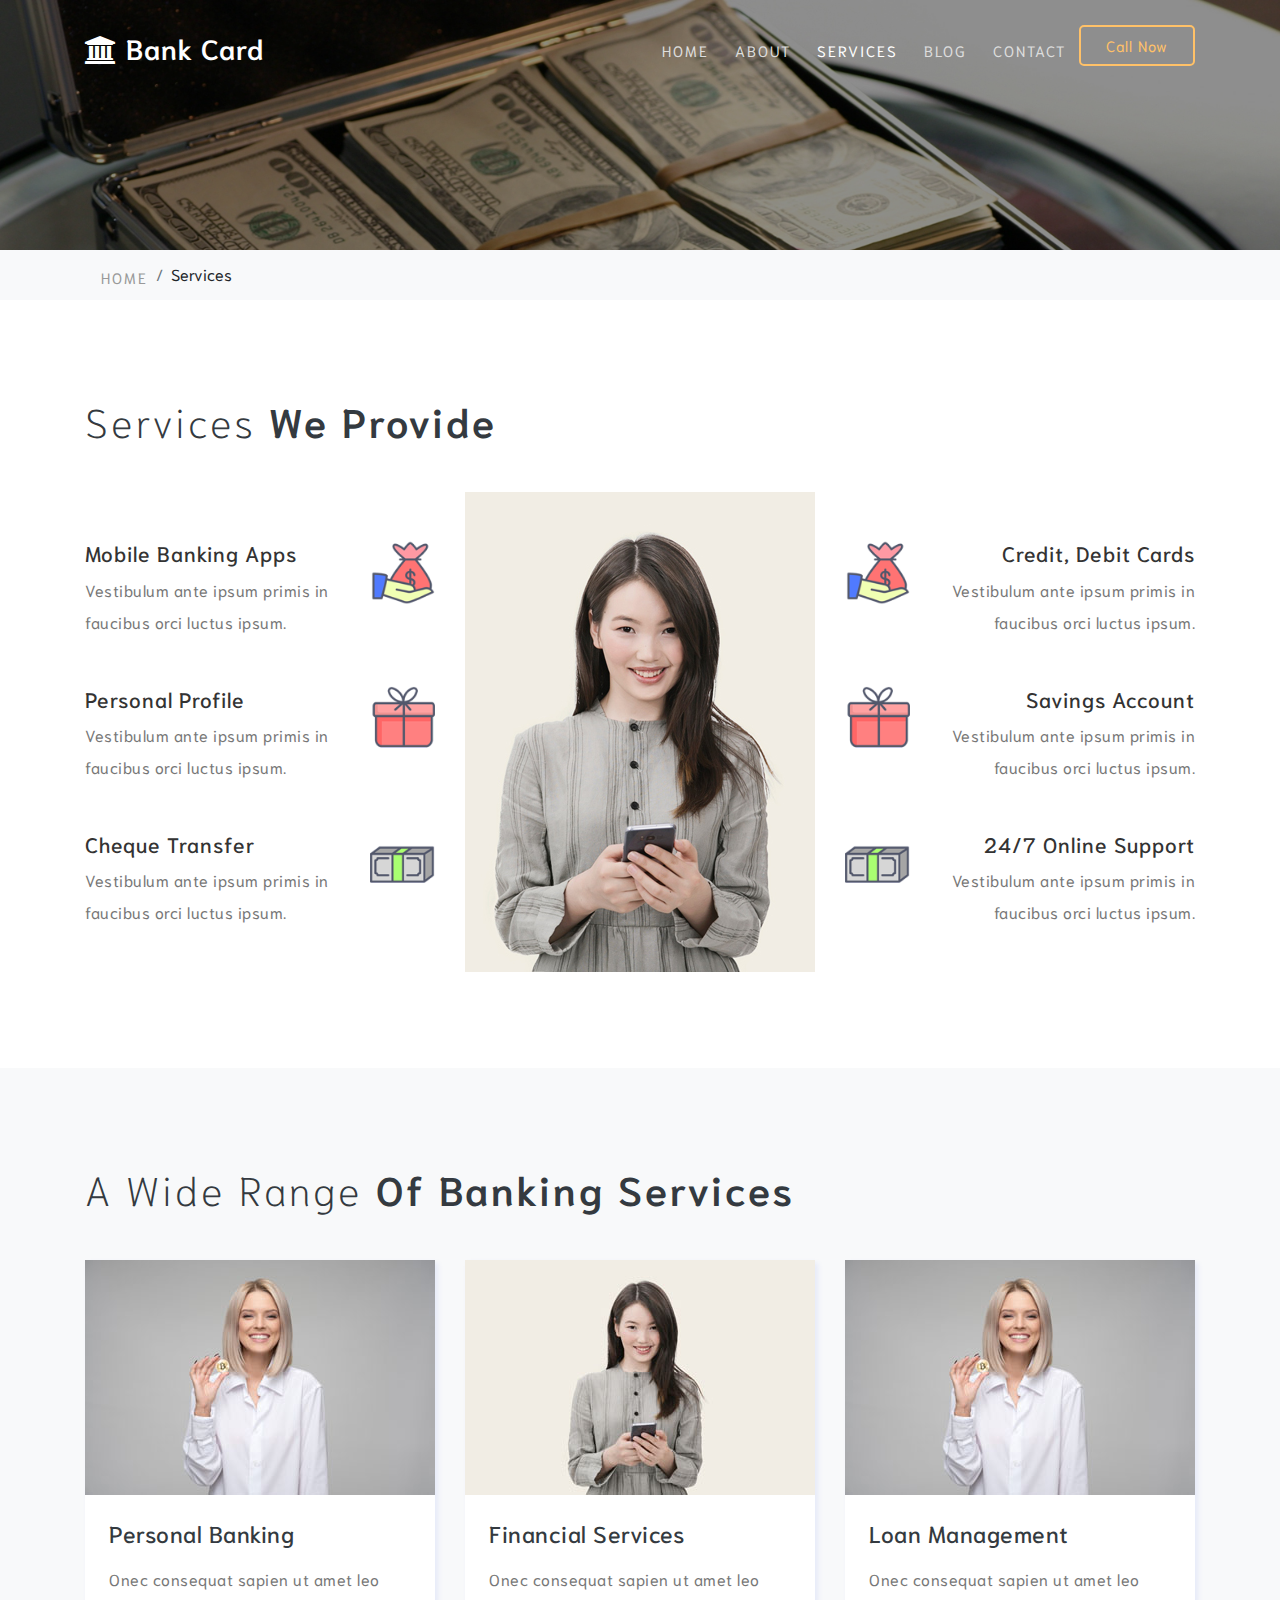
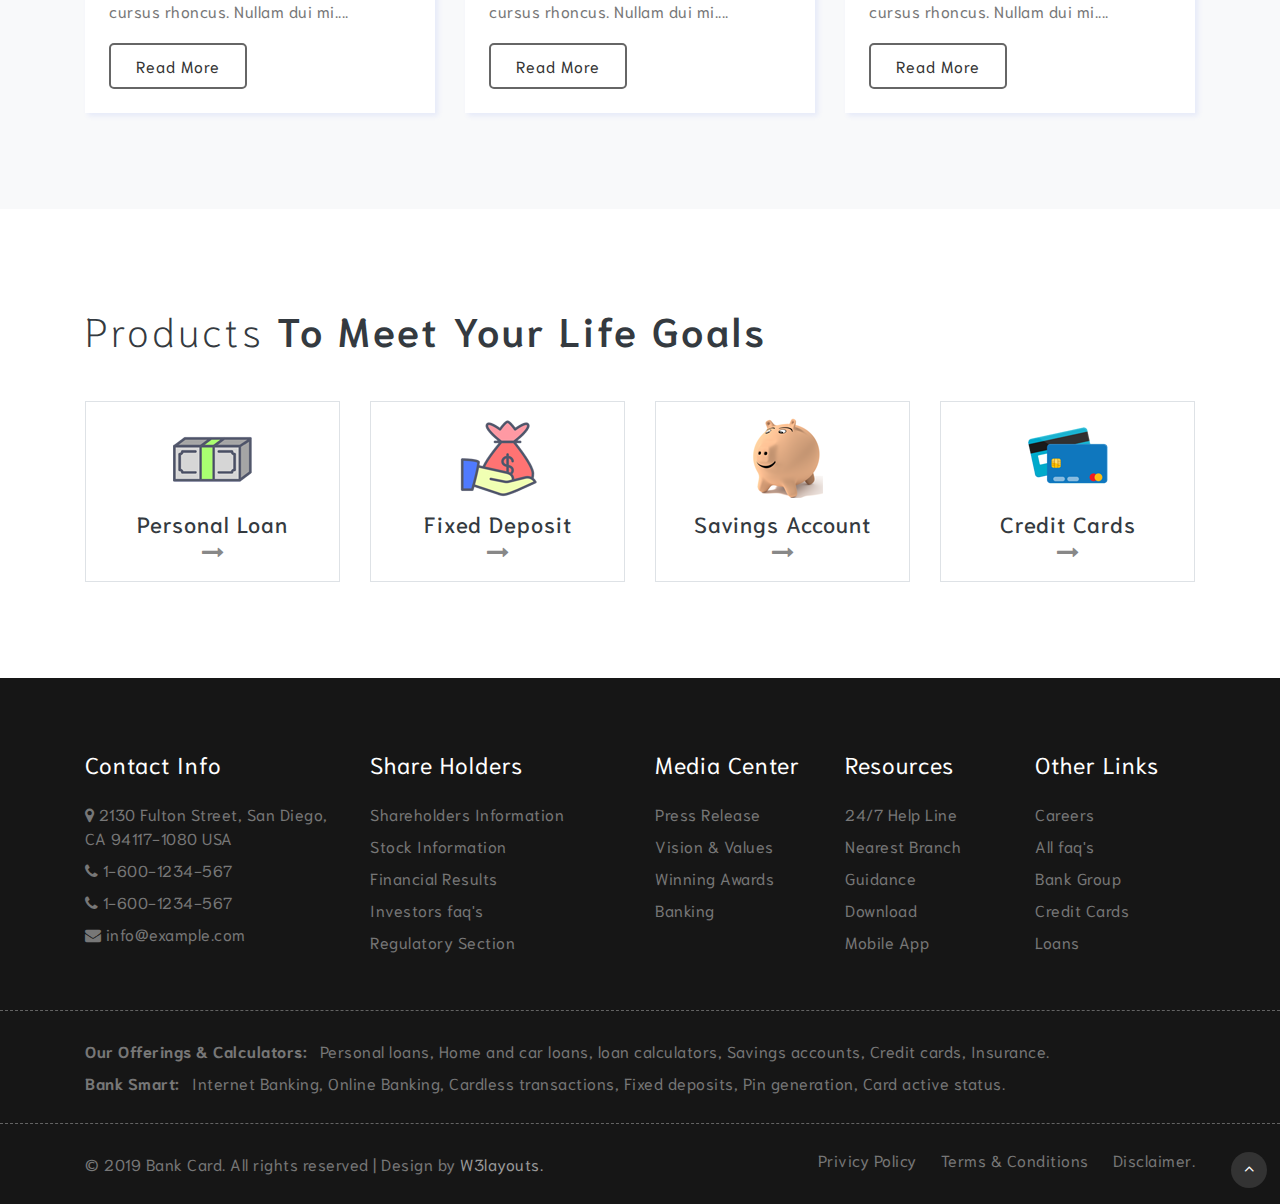
<file: services.html>
<!--
author: W3layouts
author URL: http://w3layouts.com
License: Creative Commons Attribution 3.0 Unported
License URL: http://creativecommons.org/licenses/by/3.0/
-->
<!DOCTYPE html>
<html lang="en">
<head>
<title>Bank Card Banking Category Flat Bootstrap Responsive Website Template | Services :: w3layouts</title>
<!-- for-mobile-apps -->
<meta name="viewport" content="width=device-width, initial-scale=1">
<meta http-equiv="Content-Type" content="text/html; charset=utf-8" />
<meta name="keywords" content="Bank Card Responsive web template, Bootstrap Web Templates, Flat Web Templates, Android Compatible web template, 
Smartphone Compatible web template, free webdesigns for Nokia, Samsung, LG, SonyEricsson, Motorola web design" />

    <script>
        addEventListener("load", function () {
            setTimeout(hideURLbar, 0);
        }, false);

        function hideURLbar() {
            window.scrollTo(0, 1);
        }
    </script>
	
	<!-- css files -->
    <link href="css/bootstrap.css" rel='stylesheet' type='text/css' /><!-- bootstrap css -->
    <link href="css/style.css" rel='stylesheet' type='text/css' /><!-- custom css -->
    <link href="css/font-awesome.min.css" rel="stylesheet"><!-- fontawesome css -->
	<!-- //css files -->
	
	<!-- google fonts -->
	<link href="//fonts.googleapis.com/css?family=Niramit:200,200i,300,300i,400,400i,500,500i,600,600i,700,700i&amp;subset=latin-ext,thai,vietnamese" rel="stylesheet">
	<!-- //google fonts -->
	
</head>
<body>

<!-- header -->
<header>
	<div class="container">
		<!-- nav -->
		<nav class="py-3 d-lg-flex">
			<div id="logo">
				<h1> <a href="index.html"><span class="fa fa-university"></span> Bank Card </a></h1>
			</div>
			<label for="drop" class="toggle"><span class="fa fa-bars"></span></label>
			<input type="checkbox" id="drop" />
			<ul class="menu ml-auto mt-1">
				<li class=""><a href="index.html">Home</a></li>
				<li class=""><a href="about.html">About</a></li>
				<li class="active"><a href="services.html">Services</a></li>
				<li class=""><a href="blog.html">Blog</a></li>
				<li class=""><a href="contact.html">Contact</a></li>
				<li class="last-grid"><a href="#">Call Now</a></li>
			</ul>
		</nav>
		<!-- //nav -->
	</div>
</header>
<!-- //header -->

<!-- inner-banner -->
<section class="inner-banner" id="home">
	<div class="inner-layer">
		<div class="container">
		</div>
	</div>
</section>
<!-- //inner-banner -->

<!-- breadcrumb -->
<div class="breadcrumb-w3pvt">
	<div class="container">
	<nav aria-label="breadcrumb">
		<ol class="breadcrumb">
			<li class="breadcrumb-item">
				<a href="index.html">Home</a>
			</li>
			<li class="breadcrumb-item" aria-current="page">Services</li>
		</ol>
	</nav>
	</div>
</div>
<!-- //breadcrumb -->
		
<!-- services -->
<section class="services py-5">
	<div class="container py-md-5 py-sm-3">
		<h3 class="heading mb-5">Services <strong> we provide </strong></h3>
		<div class="row">
			<div class="col-lg-4">
				<div class="row">
					<div class="col-9 mt-lg-5 grid">
						<h3>Mobile Banking Apps</h3>
						<p class="mt-2"> Vestibulum ante ipsum primis in faucibus orci luctus ipsum.</p>
					</div>
					<div class="col-3 mt-lg-5 icon text-lg-center text-left grid1">
						<img src="images/a2.png" alt="" class="img-fluid">
					</div>
					
					<div class="col-9 mt-sm-5 mt-4 grid">
						<h3>Personal Profile</h3>
						<p class="mt-2"> Vestibulum ante ipsum primis in faucibus orci luctus ipsum.</p>
					</div>
					<div class="col-3 mt-sm-5 mt-4 icon text-lg-center text-left grid4">
						<img src="images/a3.png" alt="" class="img-fluid">
					</div>
					
					<div class="col-9 mt-sm-5 mt-4 grid">
						<h3>Cheque Transfer</h3>
						<p class="mt-2"> Vestibulum ante ipsum primis in faucibus orci luctus ipsum.</p>
					</div>
					<div class="col-3 mt-sm-5 mt-4 icon text-lg-center text-left grid5">
						<img src="images/a1.png" alt="" class="img-fluid">
					</div>
					
				</div>
			</div>
			<div class="col-lg-4 text-center my-lg-0 my-4">
				<img src="images/serv.jpg" alt="" class="img-fluid">
			</div>
			<div class="col-lg-4 text-right">
				<div class="row">
					<div class="col-3 mt-sm-5 mt-4 icon text-lg-center text-right grid6">
						<img src="images/a2.png" alt="" class="img-fluid">
					</div>
					<div class="col-9 mt-sm-5 mt-4 grid">
						<h3>Credit, Debit Cards</h3>
						<p class="mt-2"> Vestibulum ante ipsum primis in faucibus orci luctus ipsum.</p>
					</div>
					
					<div class="col-3 mt-sm-5 mt-4 icon text-lg-center text-right grid7">
						<img src="images/a3.png" alt="" class="img-fluid">
					</div>
					<div class="col-9 mt-sm-5 mt-4 grid">
						<h3>Savings Account</h3>
						<p class="mt-2"> Vestibulum ante ipsum primis in faucibus orci luctus ipsum.</p>
					</div>
					
					<div class="col-3 mt-sm-5 mt-4 icon text-lg-center text-right grid3">
						<img src="images/a1.png" alt="" class="img-fluid">
					</div>
					<div class="col-9 mt-sm-5 mt-4 grid">
						<h3>24/7 Online Support</h3>
						<p class="mt-2"> Vestibulum ante ipsum primis in faucibus orci luctus ipsum.</p>
					</div>
					
				</div>
			</div>
		</div>
	</div>
</section>
<!-- //services -->

<!-- other services -->
<section class="other_services pt-5">
	<div class="container py-md-5 py-3">
		<h2 class="heading mb-5">A wide range<strong> of Banking services </strong></h2>
		<div class="row">
			<div class="col-lg-4 col-sm-6 mb-5">
				<div class="grid">
					<img src="images/banner2.jpg" alt="" class="img-fluid" />
					<div class="info p-4">
						<h4 class="">Personal Banking</h4>
						<p class="my-3">Onec consequat sapien ut amet leo cursus rhoncus. Nullam dui mi....</p>
						<a href="#">Read More </a>
					</div>
				</div>
			</div>
			<div class="col-lg-4 col-sm-6 mb-5">
				<div class="grid">
					<img src="images/banner1.jpg" alt="" class="img-fluid" />
					<div class="info p-4">
						<h4 class="">Financial Services</h4>
						<p class="my-3">Onec consequat sapien ut amet leo cursus rhoncus. Nullam dui mi....</p>
						<a href="#">Read More </a>
					</div>
				</div>
			</div>
			<div class="col-lg-4 col-sm-6 mb-5">
				<div class="grid">
					<img src="images/banner2.jpg" alt="" class="img-fluid" />
					<div class="info p-4">
						<h4 class="">Loan Management</h4>
						<p class="my-3">Onec consequat sapien ut amet leo cursus rhoncus. Nullam dui mi....</p>
						<a href="#">Read More </a>
					</div>
				</div>
			</div>
		</div>
	</div>
</section>
<!-- //other services -->
		
<!-- products -->
<section class="products py-5">
	<div class="container py-lg-5 py-3">
		<h3 class="heading mb-sm-5 mb-4">Products <strong>To Meet Your Life Goals</strong></h3>
		<div class="row products_grids text-center mt-5">
			<div class="col-md-3 col-6 grid4">
				<div class="prodct1 border p-3">
					<a href="#">
						<img src="images/a1.png" alt="" class="img-fluid">
						<h3 class="mt-2"> Personal Loan</h3>
						<span class="fa fa-long-arrow-right"></span>
					</a>
				</div>
			</div>
			<div class="col-md-3 col-6 grid5">
				<div class="prodct1 border p-3">
					<a href="#">
						<img src="images/a2.png" alt="" class="img-fluid">
						<h3 class="mt-2">Fixed Deposit</h3>
						<span class="fa fa-long-arrow-right"></span>
					</a>
				</div>
			</div>
			<div class="col-md-3 col-6 grid6 mt-md-0 mt-3">
				<div class="prodct1 border p-3">
					<a href="#">
						<img src="images/a8.png" alt="" class="img-fluid">
						<h3 class="mt-2">Savings Account</h3>
						<span class="fa fa-long-arrow-right"></span>
					</a>
				</div>
			</div>
			<div class="col-md-3 col-6 grid7 mt-md-0 mt-3">
				<div class="prodct1 border p-3">
					<a href="#">
						<img src="images/a4.png" alt="" class="img-fluid">
						<h3 class="mt-2">Credit Cards</h3>
						<span class="fa fa-long-arrow-right"></span>
					</a>
				</div>
			</div>
		</div>
	</div>
</section>
<!-- //products -->

<!-- footer -->
<footer class="footer py-5">
	<div class="container pt-lg-4">
		<div class="row">
			<div class="col-lg-3 col-sm-6 footer-top">
				<h4 class="mb-4 w3f_title">Contact Info</h4>
				<ul class="list-w3">
					<li><span class="fa mr-1 fa-map-marker"></span>2130 Fulton Street, San Diego, CA 94117-1080 USA</li>
					<li class="my-2"><span class="fa mr-1 fa-phone"></span>1-600-1234-567</li>
					<li class="my-2"><span class="fa mr-1 fa-phone"></span>1-600-1234-567</li>
					<li class=""><span class="fa mr-1 fa-envelope"></span><a href="mailto:info@example.com">info@example.com</a></li>
				</ul>
			</div>
			<div class="col-lg-3 col-sm-6 footv3-left mt-sm-0 mt-4">
				<h4 class="mb-4 w3f_title"> Share Holders</h4>
				<ul class="list-w3">
					<li class="my-2">
						<a href="#">
							Shareholders Information
						</a>
					</li>
					<li class="mb-2">
						<a href="#">
							Stock Information
						</a>
					</li>
					<li class="my-2">
						<a href="#">
							Financial Results
						</a>
					</li>
					<li class="my-2">
						<a href="#">
							Investors faq's
						</a>
					</li>
					<li>
						<a href="#">
							Regulatory Section
						</a>
					</li>
				</ul>
			</div>
			<div class="col-lg-2 col-sm-4 mt-lg-0 mt-sm-5 mt-4">
				<h4 class="mb-4 w3f_title">Media Center</h4>
				<ul class="list-w3">
					<li class="my-2">
						<a href="#">
							Press Release
						</a>
					</li>
					<li class="mb-2">
						<a href="#">
							Vision & Values
						</a>
					</li>
					<li class="my-2">
						<a href="#">
							Winning Awards
						</a>
					</li>
					<li class="my-2">
						<a href="#">
							Banking
						</a>
					</li>
				</ul>
			</div>

			<div class="col-lg-2 col-sm-4 mt-lg-0 mt-sm-5 mt-4">
				<h4 class="mb-4 w3f_title">Resources</h4>
				<ul class="list-w3">
					<li class="my-2">
						<a href="#">
							24/7 Help Line
						</a>
					</li>
					<li class="mb-2">
						<a href="#">
							Nearest Branch
						</a>
					</li>
					<li class="my-2">
						<a href="#">
							Guidance
						</a>
					</li>
					<li class="my-2">
						<a href="#">
							Download
						</a>
					</li>
					<li>
						<a href="#">
							Mobile App
						</a>
					</li>
				</ul>
			</div>
			
			<div class="col-lg-2 col-sm-4 mt-lg-0 mt-sm-5 mt-4">
				<h4 class="mb-4 w3f_title">Other Links</h4>
				<ul class="list-w3">
					<li class="my-2">
						<a href="#">
							Careers
						</a>
					</li>
					<li class="mb-2">
						<a href="#">
							All faq's
						</a>
					</li>
					<li class="my-2">
						<a href="#">
							Bank Group
						</a>
					</li>
					<li class="my-2">
						<a href="#">
							Credit Cards
						</a>
					</li>
					<li class="my-2">
						<a href="#">
							Loans
						</a>
					</li>
				</ul>
			</div>
			
		</div>
	</div>
	<!-- //footer bottom -->
</footer>
<!-- //footer -->

<!-- middle -->
<section class="middle py-4">
	<div class="container">
		<p><strong class="mr-2">Our Offerings & Calculators:</strong> Personal loans, Home and car loans, loan calculators, Savings accounts, Credit cards, Insurance.</p>
		<p><strong class="mr-2">Bank Smart:</strong> Internet Banking, Online Banking, Cardless transactions, Fixed deposits, Pin generation, Card active status.</p>
	</div>
</section>
<!-- //middle -->

<!-- copyright -->
<section class="copy-right py-4">
	<div class="container">
		<div class="row">
			<div class="col-lg-7">
				<p class="">© 2019 Bank Card. All rights reserved | Design by
					<a href="http://w3layouts.com"> W3layouts.</a>
				</p>
			</div>
			<div class="col-lg-5 mt-lg-0 mt-3">
				<ul class="list-w3 d-sm-flex">
					<li>
						<a href="#">
							Privicy Policy
						</a>
					</li>
					<li class="mx-sm-4 mx-3">
						<a href="#">
							Terms & Conditions
						</a>
					</li>
					<li>
						<a href="#">
							Disclaimer.
						</a>
					</li>
					<li>
						<a href="#">
						</a>
					</li>
				</ul>
			</div>
		</div>
	</div>
</section>
<!-- //copyright -->

<!-- move top -->
<div class="move-top text-right">
	<a href="#home" class="move-top"> 
		<span class="fa fa-angle-up  mb-3" aria-hidden="true"></span>
	</a>
</div>
<!-- move top -->

</body>
</html>
</file>
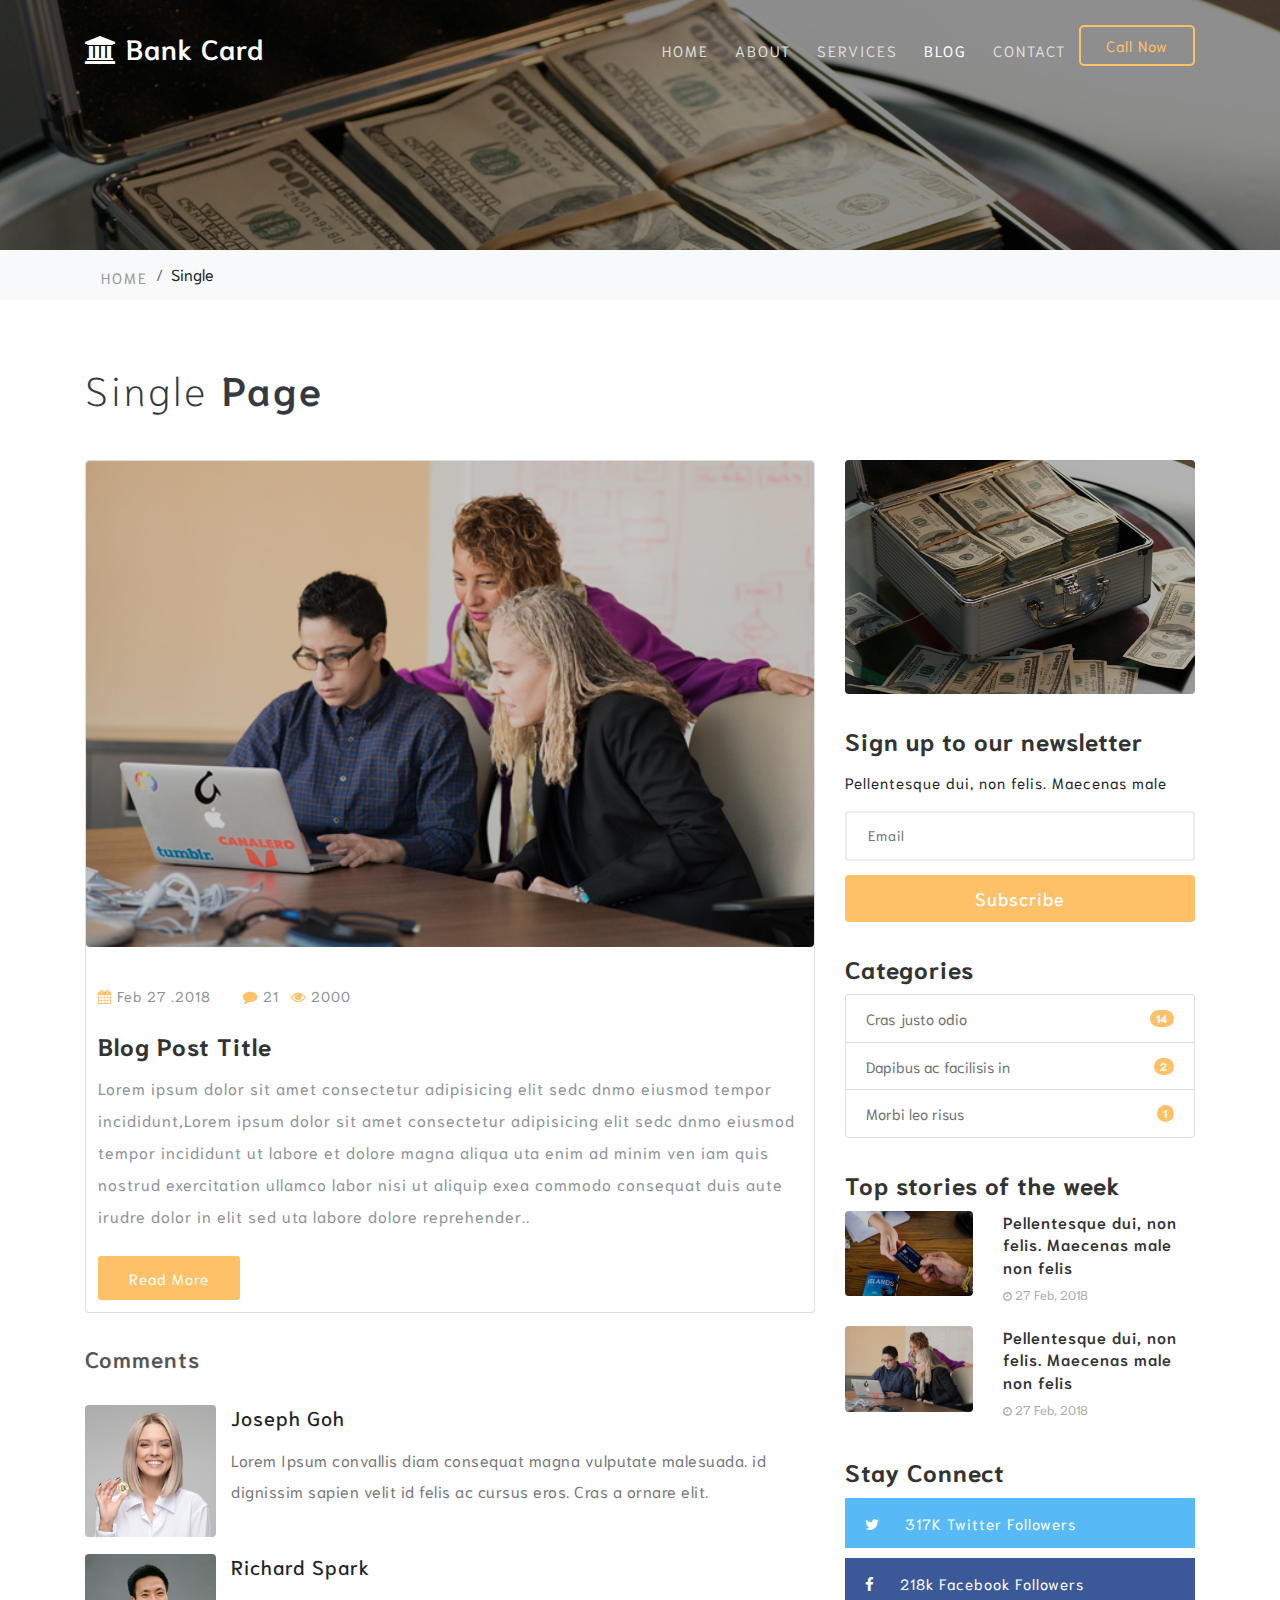
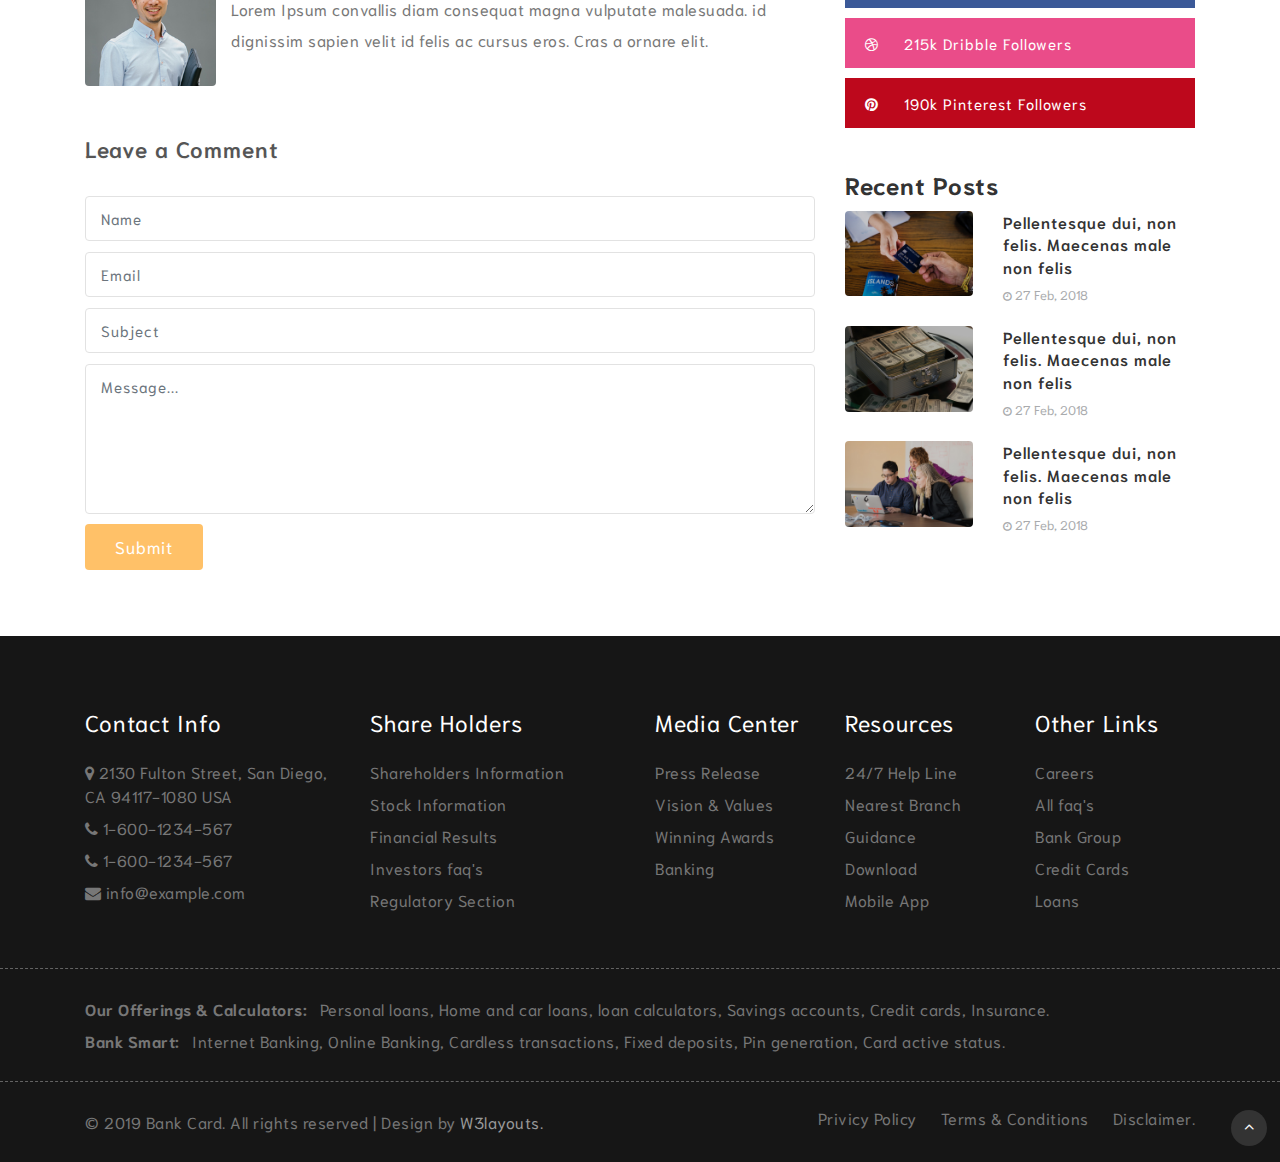
<file: single.html>
<!--
author: W3layouts
author URL: http://w3layouts.com
License: Creative Commons Attribution 3.0 Unported
License URL: http://creativecommons.org/licenses/by/3.0/
-->
<!DOCTYPE html>
<html lang="en">
<head>
<title>Bank Card Banking Category Flat Bootstrap Responsive Website Template | Single :: w3layouts</title>
<!-- for-mobile-apps -->
<meta name="viewport" content="width=device-width, initial-scale=1">
<meta http-equiv="Content-Type" content="text/html; charset=utf-8" />
<meta name="keywords" content="Bank Card Responsive web template, Bootstrap Web Templates, Flat Web Templates, Android Compatible web template, 
Smartphone Compatible web template, free webdesigns for Nokia, Samsung, LG, SonyEricsson, Motorola web design" />

    <script>
        addEventListener("load", function () {
            setTimeout(hideURLbar, 0);
        }, false);

        function hideURLbar() {
            window.scrollTo(0, 1);
        }
    </script>
	
	<!-- css files -->
    <link href="css/bootstrap.css" rel='stylesheet' type='text/css' /><!-- bootstrap css -->
    <link href="css/style.css" rel='stylesheet' type='text/css' /><!-- custom css -->
    <link href="css/font-awesome.min.css" rel="stylesheet"><!-- fontawesome css -->
	<!-- //css files -->
	
	<!-- google fonts -->
	<link href="//fonts.googleapis.com/css?family=Niramit:200,200i,300,300i,400,400i,500,500i,600,600i,700,700i&amp;subset=latin-ext,thai,vietnamese" rel="stylesheet">
	<!-- //google fonts -->
	
</head>
<body>

<!-- header -->
<header>
	<div class="container">
		<!-- nav -->
		<nav class="py-3 d-lg-flex">
			<div id="logo">
				<h1> <a href="index.html"><span class="fa fa-university"></span> Bank Card </a></h1>
			</div>
			<label for="drop" class="toggle"><span class="fa fa-bars"></span></label>
			<input type="checkbox" id="drop" />
			<ul class="menu ml-auto mt-1">
				<li class=""><a href="index.html">Home</a></li>
				<li class=""><a href="about.html">About</a></li>
				<li class=""><a href="services.html">Services</a></li>
				<li class="active"><a href="blog.html">Blog</a></li>
				<li class=""><a href="contact.html">Contact</a></li>
				<li class="last-grid"><a href="#">Call Now</a></li>
			</ul>
		</nav>
		<!-- //nav -->
	</div>
</header>
<!-- //header -->

<!-- inner-banner -->
<section class="inner-banner" id="home">
	<div class="inner-layer">
		<div class="container">
		</div>
	</div>
</section>
<!-- //inner-banner -->

<!-- breadcrumb -->
<div class="breadcrumb-w3pvt">
	<div class="container">
	<nav aria-label="breadcrumb">
		<ol class="breadcrumb">
			<li class="breadcrumb-item">
				<a href="index.html">Home</a>
			</li>
			<li class="breadcrumb-item" aria-current="page">Single</li>
		</ol>
	</nav>
	</div>
</div>
<!-- //breadcrumb -->

<!-- single -->
<section class="bottom-banner-w3layouts py-5">
	<div class="container py-md-3">
		<h2 class="heading mb-sm-5 mb-4">Single<strong> Page </strong></h2>
		<div class="row inner-sec-w3ls-w3pvtinfo">
			<!--left-->
			<div class="col-lg-8 left-blog-info text-left">
					<div class="card">
						<a href="single.html">
							<img src="images/blog4.jpg" class="card-img-top img-fluid rounded" alt="">
						</a>
						<div class="card-body">
							<ul class="blog-icons my-4">
								<li>
									<a href="#">
										<span class="fa fa-calendar"></span> Feb 27 .2018</a>
								</li>
								<li class="mx-2">
									<a href="#">
										<span class="fa fa-comment"></span> 21</a>
								</li>
								<li>
									<a href="#">
										<span class="fa fa-eye"></span> 2000</a>
								</li>

							</ul>
							<h5 class="card-title ">
								<a href="single.html">Blog Post Title</a>
							</h5>
							<p class="card-text">Lorem ipsum dolor sit amet consectetur adipisicing elit sedc dnmo eiusmod tempor incididunt,Lorem ipsum dolor sit amet consectetur adipisicing elit sedc dnmo eiusmod tempor incididunt ut labore et dolore magna aliqua uta enim ad minim ven iam quis nostrud exercitation ullamco labor nisi ut aliquip exea commodo consequat duis aute irudre dolor in elit sed uta labore dolore reprehender.. </p>
							<div class="read inner mt-4">
								<a href="single.html" class="btn btn-sm animated-button victoria-two">Read More</a>
							</div>

						</div>
					</div>
					<div class="comment-top">
						<h4>Comments</h4>
						<div class="media">
							<img src="images/team1.jpg" alt="" class="img-fluid rounded">
							<div class="media-body">
								<h5 class="">Joseph Goh</h5>
								<p>Lorem Ipsum convallis diam consequat magna vulputate malesuada. id dignissim sapien velit id felis ac cursus eros.
									Cras a ornare elit.</p>

							</div>
						</div>
						<div class="media">
							<img src="images/team2.jpg" alt="" class="img-fluid rounded">
							<div class="media-body">
								<h5 class="">Richard Spark</h5>
								<p>Lorem Ipsum convallis diam consequat magna vulputate malesuada. id dignissim sapien velit id felis ac cursus eros.
									Cras a ornare elit.</p>
							</div>
						</div>
					</div>
					<div class="comment-top">
						<h4>Leave a Comment</h4>
						<div class="comment-bottom">
							<form action="#" method="post">
								<input class="form-control" type="text" name="Name" placeholder="Name" required="">
								<input class="form-control" type="email" name="Email" placeholder="Email" required="">

								<input class="form-control" type="text" name="Subject" placeholder="Subject" required="">

								<textarea class="form-control" name="Message" placeholder="Message..." required=""></textarea>
								<button type="submit" class="btn btn-primary submit">Submit</button>
							</form>
						</div>
					</div>

			</div>
			<!--//left-->
			<!--right-->
			<aside class="col-lg-4 right-blog-con text-left">
				<div class="right-blog-info text-left">
					<div class="tech-btm">
						<img src="images/blog2.jpg" class="card-img-top img-fluid rounded" alt="">
					</div>
					<div class="tech-btm">
						<h4>Sign up to our newsletter</h4>
						<p>Pellentesque dui, non felis. Maecenas male </p>
						<form action="#" method="post">
							<input class="form-control" type="email" placeholder="Email" required="">
							<button class="form-control btn" type="submit">Subscribe</button>
						</form>

					</div>
					<div class="tech-btm">
						<h4>Categories</h4>
						<ul class="list-group single">
							<li class="list-group-item d-flex justify-content-between align-items-center">
								Cras justo odio
								<span class="badge badge-primary badge-pill">14</span>
							</li>
							<li class="list-group-item d-flex justify-content-between align-items-center">
								Dapibus ac facilisis in
								<span class="badge badge-primary badge-pill">2</span>
							</li>
							<li class="list-group-item d-flex justify-content-between align-items-center">
								Morbi leo risus
								<span class="badge badge-primary badge-pill">1</span>
							</li>
						</ul>
					</div>
					<div class="tech-btm">
						<h4>Top stories of the week</h4>

						<div class="blog-grids row mb-3">
							<div class="col-md-5 blog-grid-left">
								<a href="single.html">
									<img src="images/blog3.jpg" class="card-img-top img-fluid rounded" alt="">
								</a>
							</div>
							<div class="col-md-7 blog-grid-right">

								<h5>
									<a href="single.html">Pellentesque dui, non felis. Maecenas male non felis </a>
								</h5>
								<div class="sub-meta">
									<span>
										<span class="fa fa-clock-o"></span> 27 Feb, 2018</span>
								</div>
							</div>

						</div>
						<div class="blog-grids row mb-3">
							<div class="col-md-5 blog-grid-left">
								<a href="single.html">
									<img src="images/blog4.jpg" class="card-img-top img-fluid rounded" alt="">
								</a>
							</div>
							<div class="col-md-7 blog-grid-right">
								<h5>
									<a href="single.html">Pellentesque dui, non felis. Maecenas male non felis </a>
								</h5>
								<div class="sub-meta">
									<span>
										<span class="fa fa-clock-o"></span> 27 Feb, 2018</span>
								</div>
							</div>

						</div>
					</div>
					<div class="tech-btm widget_social text-left">
						<h4>Stay Connect</h4>
						<ul>

							<li>
								<a class="twitter" href="#">
									<span class="fa fa-twitter"></span>
									<span class="count">317K</span> Twitter Followers</a>
							</li>
							<li>
								<a class="facebook" href="#">
									<span class="fa fa-facebook"></span>
									<span class="count">218k</span> Facebook Followers</a>
							</li>
							<li>
								<a class="dribble" href="#">
									<span class="fa fa-dribbble"></span>

									<span class="count">215k</span> Dribble Followers</a>
							</li>
							<li>
								<a class="pin" href="#">
									<span class="fa fa-pinterest"></span>
									<span class="count">190k</span> Pinterest Followers</a>
							</li>

						</ul>
					</div>
					<div class="tech-btm">
						<h4>Recent Posts</h4>

						<div class="blog-grids row mb-3 text-left">
							<div class="col-md-5 blog-grid-left">
								<a href="single.html">
									<img src="images/blog3.jpg" class="card-img-top img-fluid rounded" alt="">
								</a>
							</div>
							<div class="col-md-7 blog-grid-right">

								<h5>
									<a href="single.html">Pellentesque dui, non felis. Maecenas male non felis </a>
								</h5>
								<div class="sub-meta">
									<span>
										<span class="fa fa-clock-o"></span> 27 Feb, 2018</span>
								</div>
							</div>

						</div>
						<div class="blog-grids row mb-3 text-left">
							<div class="col-md-5 blog-grid-left">
								<a href="single.html">
									<img src="images/blog2.jpg" class="card-img-top img-fluid rounded" alt="">
								</a>
							</div>
							<div class="col-md-7 blog-grid-right">

								<h5>
									<a href="single.html">Pellentesque dui, non felis. Maecenas male non felis </a>
								</h5>
								<div class="sub-meta">
									<span>
										<span class="fa fa-clock-o"></span> 27 Feb, 2018</span>
								</div>
							</div>
							<div class="clearfix"> </div>
						</div>
						<div class="blog-grids row mb-3 text-left">
							<div class="col-md-5 blog-grid-left">
								<a href="single.html">
									<img src="images/blog4.jpg" class="card-img-top img-fluid rounded" alt="">
								</a>
							</div>
							<div class="col-md-7 blog-grid-right">

								<h5>
									<a href="single.html">Pellentesque dui, non felis. Maecenas male non felis </a>
								</h5>
								<div class="sub-meta">
									<span>
										<span class="fa fa-clock-o"></span> 27 Feb, 2018</span>
								</div>
							</div>
							<div class="clearfix"> </div>
						</div>
					</div>
				</div>
			</aside>
			<!--//right-->
		</div>
	</div>
</section>
<!-- //Single -->
		
<!-- footer -->
<footer class="footer py-5">
	<div class="container pt-lg-4">
		<div class="row">
			<div class="col-lg-3 col-sm-6 footer-top">
				<h4 class="mb-4 w3f_title">Contact Info</h4>
				<ul class="list-w3">
					<li><span class="fa mr-1 fa-map-marker"></span>2130 Fulton Street, San Diego, CA 94117-1080 USA</li>
					<li class="my-2"><span class="fa mr-1 fa-phone"></span>1-600-1234-567</li>
					<li class="my-2"><span class="fa mr-1 fa-phone"></span>1-600-1234-567</li>
					<li class=""><span class="fa mr-1 fa-envelope"></span><a href="mailto:info@example.com">info@example.com</a></li>
				</ul>
			</div>
			<div class="col-lg-3 col-sm-6 footv3-left mt-sm-0 mt-4">
				<h4 class="mb-4 w3f_title"> Share Holders</h4>
				<ul class="list-w3">
					<li class="my-2">
						<a href="#">
							Shareholders Information
						</a>
					</li>
					<li class="mb-2">
						<a href="#">
							Stock Information
						</a>
					</li>
					<li class="my-2">
						<a href="#">
							Financial Results
						</a>
					</li>
					<li class="my-2">
						<a href="#">
							Investors faq's
						</a>
					</li>
					<li>
						<a href="#">
							Regulatory Section
						</a>
					</li>
				</ul>
			</div>
			<div class="col-lg-2 col-sm-4 mt-lg-0 mt-sm-5 mt-4">
				<h4 class="mb-4 w3f_title">Media Center</h4>
				<ul class="list-w3">
					<li class="my-2">
						<a href="#">
							Press Release
						</a>
					</li>
					<li class="mb-2">
						<a href="#">
							Vision & Values
						</a>
					</li>
					<li class="my-2">
						<a href="#">
							Winning Awards
						</a>
					</li>
					<li class="my-2">
						<a href="#">
							Banking
						</a>
					</li>
				</ul>
			</div>

			<div class="col-lg-2 col-sm-4 mt-lg-0 mt-sm-5 mt-4">
				<h4 class="mb-4 w3f_title">Resources</h4>
				<ul class="list-w3">
					<li class="my-2">
						<a href="#">
							24/7 Help Line
						</a>
					</li>
					<li class="mb-2">
						<a href="#">
							Nearest Branch
						</a>
					</li>
					<li class="my-2">
						<a href="#">
							Guidance
						</a>
					</li>
					<li class="my-2">
						<a href="#">
							Download
						</a>
					</li>
					<li>
						<a href="#">
							Mobile App
						</a>
					</li>
				</ul>
			</div>
			
			<div class="col-lg-2 col-sm-4 mt-lg-0 mt-sm-5 mt-4">
				<h4 class="mb-4 w3f_title">Other Links</h4>
				<ul class="list-w3">
					<li class="my-2">
						<a href="#">
							Careers
						</a>
					</li>
					<li class="mb-2">
						<a href="#">
							All faq's
						</a>
					</li>
					<li class="my-2">
						<a href="#">
							Bank Group
						</a>
					</li>
					<li class="my-2">
						<a href="#">
							Credit Cards
						</a>
					</li>
					<li class="my-2">
						<a href="#">
							Loans
						</a>
					</li>
				</ul>
			</div>
			
		</div>
	</div>
	<!-- //footer bottom -->
</footer>
<!-- //footer -->

<!-- middle -->
<section class="middle py-4">
	<div class="container">
		<p><strong class="mr-2">Our Offerings & Calculators:</strong> Personal loans, Home and car loans, loan calculators, Savings accounts, Credit cards, Insurance.</p>
		<p><strong class="mr-2">Bank Smart:</strong> Internet Banking, Online Banking, Cardless transactions, Fixed deposits, Pin generation, Card active status.</p>
	</div>
</section>
<!-- //middle -->

<!-- copyright -->
<section class="copy-right py-4">
	<div class="container">
		<div class="row">
			<div class="col-lg-7">
				<p class="">© 2019 Bank Card. All rights reserved | Design by
					<a href="http://w3layouts.com"> W3layouts.</a>
				</p>
			</div>
			<div class="col-lg-5 mt-lg-0 mt-3">
				<ul class="list-w3 d-sm-flex">
					<li>
						<a href="#">
							Privicy Policy
						</a>
					</li>
					<li class="mx-sm-4 mx-3">
						<a href="#">
							Terms & Conditions
						</a>
					</li>
					<li>
						<a href="#">
							Disclaimer.
						</a>
					</li>
					<li>
						<a href="#">
						</a>
					</li>
				</ul>
			</div>
		</div>
	</div>
</section>
<!-- //copyright -->

<!-- move top -->
<div class="move-top text-right">
	<a href="#home" class="move-top"> 
		<span class="fa fa-angle-up  mb-3" aria-hidden="true"></span>
	</a>
</div>
<!-- move top -->

</body>
</html>
</file>
<file: css/css_slider.css>
.csslider {
    text-align: left;
    position: relative;
    margin-bottom: 0px;
}

.csslider>input {
    display: none;
}

/* .csslider>input:nth-of-type(10):checked~ul li:first-of-type {
    margin-left: -900%;
}

.csslider>input:nth-of-type(9):checked~ul li:first-of-type {
    margin-left: -800%;
}

.csslider>input:nth-of-type(8):checked~ul li:first-of-type {
    margin-left: -700%;
}

.csslider>input:nth-of-type(7):checked~ul li:first-of-type {
    margin-left: -600%;
}

.csslider>input:nth-of-type(6):checked~ul li:first-of-type {
    margin-left: -500%;
}

.csslider>input:nth-of-type(5):checked~ul li:first-of-type {
    margin-left: -400%;
}

.csslider>input:nth-of-type(4):checked~ul li:first-of-type {
    margin-left: -300%;
} */

.csslider>input:nth-of-type(3):checked~ul li:first-of-type {
    margin-left: -200%;
}

.csslider>input:nth-of-type(2):checked~ul li:first-of-type {
    margin-left: -100%;
}

.csslider>input:nth-of-type(1):checked~ul li:first-of-type {
    margin-left: 0%;
}

.csslider>ul {
    position: relative;
    z-index: 1;
    font-size: 0;
    line-height: 0;
    margin: 0 auto;
    padding: 0;
    overflow: hidden;
    white-space: nowrap;
    -moz-box-sizing: border-box;
    -webkit-box-sizing: border-box;
    box-sizing: border-box;
}

.csslider>ul>li {
    position: relative;
    display: inline-block;
    width: 100%;
    overflow: hidden;
    font-size: 15px;
    font-size: initial;
    line-height: normal;
    -moz-transition: all 0.5s cubic-bezier(0.4, 1.3, 0.65, 1);
    -o-transition: all 0.5s ease-out;
    -webkit-transition: all 0.5s cubic-bezier(0.4, 1.3, 0.65, 1);
    transition: all 0.5s cubic-bezier(0.4, 1.3, 0.65, 1);
    vertical-align: top;
    -moz-box-sizing: border-box;
    -webkit-box-sizing: border-box;
    box-sizing: border-box;
    white-space: normal;
}

.csslider>ul>li.scrollable {
    overflow-y: scroll;
}

/* navigation bullets */
.csslider>.navigation {
    position: absolute;
    bottom: -5%;
    left: 0%;
    z-index: 10;
    margin-bottom: -10px;
    font-size: 0;
    line-height: 0;
    text-align: center;
    -webkit-touch-callout: none;
    -webkit-user-select: none;
    -khtml-user-select: none;
    -moz-user-select: none;
    -ms-user-select: none;
    user-select: none;
}

.csslider>.navigation label {
    position: relative;
    cursor: pointer;
    width: 12px;
    height: 12px;
    border-radius: 50%;
    display: inline-block;
    margin: 0 5px;
    background: rgba(255, 255, 255, 0.6);
    transition: 0.5s all;
    -webkit-transition: 0.5s all;
    -moz-transition: 0.5s all;
    -o-transition: 0.5s all;
    -ms-transition: 0.5s all;
}

.csslider>.navigation label:hover:after {
    opacity: 1;
}

.csslider>.navigation label:after {
    content: '';
    position: absolute;
    left: 0;
    width: 12px;
    height: 12px;
    border-radius: 50%;
    background: #fff;
    opacity: 0;
    transition: 0.5s all;
    -webkit-transition: 0.5s all;
    -moz-transition: 0.5s all;
    -o-transition: 0.5s all;
    -ms-transition: 0.5s all;
}

/* //navigation bullets */

/* navigation arrows */
.csslider>.arrows {
    -webkit-touch-callout: none;
    -webkit-user-select: none;
    -khtml-user-select: none;
    -moz-user-select: none;
    -ms-user-select: none;
    user-select: none;
}

.csslider.inside .navigation {
    bottom: 10px;
    margin-bottom: 10px;
}

.csslider.inside .navigation label {
    border: 1px solid #7e7e7e;
}

.csslider>input:nth-of-type(1):checked~.navigation label:nth-of-type(1):after,
.csslider>input:nth-of-type(2):checked~.navigation label:nth-of-type(2):after,
.csslider>input:nth-of-type(3):checked~.navigation label:nth-of-type(3):after {
    opacity: 1;
}

.csslider>.arrows {
    position: absolute;
    top: 50%;
    width: 100%;
    height: 26px;
    z-index: 1;
    -moz-box-sizing: content-box;
    -webkit-box-sizing: content-box;
    box-sizing: content-box;
}

.csslider>.arrows label {
    display: none;
    position: absolute;
    top: -50%;
    padding: 8px;
    box-shadow: inset 2px -2px 0 1px #ffffff;
    cursor: pointer;
    -moz-transition: box-shadow 0.15s, margin 0.15s;
    -o-transition: box-shadow 0.15s, margin 0.15s;
    -webkit-transition: box-shadow 0.15s, margin 0.15s;
    transition: box-shadow 0.15s, margin 0.15s;
}

.csslider>.arrows label:hover {
    box-shadow: inset 3px -3px 0 2px #ff3c41;
    margin: 0 0px;
}

.csslider>.arrows label:before {
    content: '';
    position: absolute;
    top: -100%;
    left: -100%;
    height: 300%;
    width: 300%;
}

.csslider.infinity>input:first-of-type:checked~.arrows label.goto-last,
.csslider>input:nth-of-type(1):checked~.arrows>label:nth-of-type(0),
.csslider>input:nth-of-type(2):checked~.arrows>label:nth-of-type(1),
.csslider>input:nth-of-type(3):checked~.arrows>label:nth-of-type(2) {
    display: block;
    left: 5%;
    right: auto;
    -moz-transform: rotate(45deg);
    -ms-transform: rotate(45deg);
    -o-transform: rotate(45deg);
    -webkit-transform: rotate(45deg);
    transform: rotate(45deg);
}

.csslider.infinity>input:last-of-type:checked~.arrows label.goto-first,
.csslider>input:nth-of-type(1):checked~.arrows>label:nth-of-type(2),
.csslider>input:nth-of-type(2):checked~.arrows>label:nth-of-type(3) {
    display: block;
    right: 5%;
    left: auto;
    -moz-transform: rotate(225deg);
    -ms-transform: rotate(225deg);
    -o-transform: rotate(225deg);
    -webkit-transform: rotate(225deg);
    transform: rotate(225deg);
}

/* //navigation arrows */

/* slider effect 
#slider1>input:nth-of-type(1):checked~ul #bg,
#slider1>input:nth-of-type(2):checked~ul #bg1,
#slider1>input:nth-of-type(3):checked~ul #bg2,
#slider1>input:nth-of-type(4):checked~ul #bg3 {
    width: 100%;
    -moz-transition: 0.5s 0.5s;
    -o-transition: 0.5s 0.5s;
    -webkit-transition: 0.5s 0.5s;
    transition: 0.5s 0.5s;
    text-align: center;
    padding: 0;
    height: 100%;
}

#slider1>input:nth-of-type(1):checked~ul #bg div,
#slider1>input:nth-of-type(2):checked~ul #bg1 div,
#slider1>input:nth-of-type(3):checked~ul #bg2 div,
#slider1>input:nth-of-type(4):checked~ul #bg3 div {
    -moz-transform: translate(0);
    -ms-transform: translate(0);
    -o-transform: translate(0);
    -webkit-transform: translate(0);
    transform: translate(0);
    -moz-transition: 0.5s 0.9s;
    -o-transition: 0.5s 0.9s;
    -webkit-transition: 0.5s 0.9s;
    transition: 0.5s 0.9s;
} */

/* //slider effect */

/* responsive */
@media screen and (max-width: 1280px) {

    .csslider.infinity>input:last-of-type:checked~.arrows label.goto-first,
    .csslider>input:nth-of-type(1):checked~.arrows>label:nth-of-type(2),
    .csslider>input:nth-of-type(2):checked~.arrows>label:nth-of-type(3),
    .csslider>input:nth-of-type(3):checked~.arrows>label:nth-of-type(4),
    .csslider>input:nth-of-type(4):checked~.arrows>label:nth-of-type(5),
    .csslider>input:nth-of-type(5):checked~.arrows>label:nth-of-type(6),
    .csslider>input:nth-of-type(6):checked~.arrows>label:nth-of-type(7),
    .csslider>input:nth-of-type(7):checked~.arrows>label:nth-of-type(8),
    .csslider>input:nth-of-type(8):checked~.arrows>label:nth-of-type(9),
    .csslider>input:nth-of-type(9):checked~.arrows>label:nth-of-type(10),
    .csslider>input:nth-of-type(10):checked~.arrows>label:nth-of-type(11),
    .csslider>input:nth-of-type(11):checked~.arrows>label:nth-of-type(12) {
        right: 3%;
    }

    .csslider.infinity>input:first-of-type:checked~.arrows label.goto-last,
    .csslider>input:nth-of-type(1):checked~.arrows>label:nth-of-type(0),
    .csslider>input:nth-of-type(2):checked~.arrows>label:nth-of-type(1),
    .csslider>input:nth-of-type(3):checked~.arrows>label:nth-of-type(2),
    .csslider>input:nth-of-type(4):checked~.arrows>label:nth-of-type(3),
    .csslider>input:nth-of-type(5):checked~.arrows>label:nth-of-type(4),
    .csslider>input:nth-of-type(6):checked~.arrows>label:nth-of-type(5),
    .csslider>input:nth-of-type(7):checked~.arrows>label:nth-of-type(6),
    .csslider>input:nth-of-type(8):checked~.arrows>label:nth-of-type(7),
    .csslider>input:nth-of-type(9):checked~.arrows>label:nth-of-type(8),
    .csslider>input:nth-of-type(10):checked~.arrows>label:nth-of-type(9),
    .csslider>input:nth-of-type(11):checked~.arrows>label:nth-of-type(10) {
        left: 3%;
    }
}

@media screen and (max-width: 900px) {
    .csslider>.navigation {
    }
}

@media screen and (max-width: 800px) {

    .csslider.infinity>input:last-of-type:checked~.arrows label.goto-first,
    .csslider>input:nth-of-type(1):checked~.arrows>label:nth-of-type(2),
    .csslider>input:nth-of-type(2):checked~.arrows>label:nth-of-type(3),
    .csslider>input:nth-of-type(3):checked~.arrows>label:nth-of-type(4),
    .csslider>input:nth-of-type(4):checked~.arrows>label:nth-of-type(5),
    .csslider>input:nth-of-type(5):checked~.arrows>label:nth-of-type(6),
    .csslider>input:nth-of-type(6):checked~.arrows>label:nth-of-type(7),
    .csslider>input:nth-of-type(7):checked~.arrows>label:nth-of-type(8),
    .csslider>input:nth-of-type(8):checked~.arrows>label:nth-of-type(9),
    .csslider>input:nth-of-type(9):checked~.arrows>label:nth-of-type(10),
    .csslider>input:nth-of-type(10):checked~.arrows>label:nth-of-type(11),
    .csslider>input:nth-of-type(11):checked~.arrows>label:nth-of-type(12) {
        right: 5%;
    }

    .csslider.infinity>input:first-of-type:checked~.arrows label.goto-last,
    .csslider>input:nth-of-type(1):checked~.arrows>label:nth-of-type(0),
    .csslider>input:nth-of-type(2):checked~.arrows>label:nth-of-type(1),
    .csslider>input:nth-of-type(3):checked~.arrows>label:nth-of-type(2),
    .csslider>input:nth-of-type(4):checked~.arrows>label:nth-of-type(3),
    .csslider>input:nth-of-type(5):checked~.arrows>label:nth-of-type(4),
    .csslider>input:nth-of-type(6):checked~.arrows>label:nth-of-type(5),
    .csslider>input:nth-of-type(7):checked~.arrows>label:nth-of-type(6),
    .csslider>input:nth-of-type(8):checked~.arrows>label:nth-of-type(7),
    .csslider>input:nth-of-type(9):checked~.arrows>label:nth-of-type(8),
    .csslider>input:nth-of-type(10):checked~.arrows>label:nth-of-type(9),
    .csslider>input:nth-of-type(11):checked~.arrows>label:nth-of-type(10) {
        left: 5%;
    }
}

/* //responsive */
</file>
<file: css/style.css>
/*--
Author: W3layouts
Author URL: http://w3layouts.com
License: Creative Commons Attribution 3.0 Unported
License URL: http://creativecommons.org/licenses/by/3.0/
--*/
html,
body {
    margin: 0;
    font-size: 100%;
	font-family: 'Niramit', sans-serif;
    background: #fff;
}

body a {
    text-decoration: none;
    transition: 0.5s all;
    -webkit-transition: 0.5s all;
    -moz-transition: 0.5s all;
    -o-transition: 0.5s all;
    -ms-transition: 0.5s all;

}
html {
  scroll-behavior: smooth;
}
body img {
    max-width: 100%;
}

a:hover {
    text-decoration: none;
}

input[type="button"],
input[type="submit"],
input[type="text"],
input[type="email"],
input[type="search"] {
    transition: 0.5s all;
    -webkit-transition: 0.5s all;
    -moz-transition: 0.5s all;
    -o-transition: 0.5s all;
    -ms-transition: 0.5s all;
}

h1,
h2,
h3,
h4,
h5,
h6 {
    margin: 0;
    letter-spacing: 1px;
}

p {
    margin: 0;
    line-height: 2em;
    letter-spacing: 1px;
    font-weight: 400;
	font-size: 16px;
}

ul {
    margin: 0;
    padding: 0;
}

/*-- header --*/
header {
    position: absolute;
    width: 100%;
    padding: 15px 0;
    z-index: 9;
}
.toggle,
[id^=drop] {
	display: none;
}

/* Giving a background-color to the nav container. */
nav { 
	margin:0;
	padding: 0;
}


#logo a {
	float: left;
    font-size: .8em;
    display: initial;
    margin: 0;
    letter-spacing: 1px;
    color: #fff;
    padding: 0px 0;
    border: none;
    font-weight: 600;
    text-transform: capitalize;
}
#logo a span.fa {
    color: #fff;
}


/* Since we'll have the "ul li" "float:left"
 * we need to add a clear after the container. */

nav:after {
	content:"";
	display:table;
	clear:both;
}

/* Removing padding, margin and "list-style" from the "ul",
 * and adding "position:reltive" */
nav ul {
	float: right;
	padding:0;
	margin:0;
	list-style: none;
	position: relative;
	}
	
/* Positioning the navigation items inline */
nav ul li {
	margin: 0px;
	display:inline-block;
	float: left;
	}

/* Styling the links */
nav a {
    color: #ddd;
    text-transform: uppercase;
    letter-spacing: 2px;
    padding-left: 0;
    padding-right: 0;
    padding: 10px 13px;
    font-weight: 400;
    font-size: 15px;
    vertical-align: middle;
}
nav li.last-grid a {
    background: none;
    border: 2px solid #ffc168;
    color: #ffc168;
    font-size: 15px;
    letter-spacing: 1px;
    padding: 7px 25px;
    display: inline-block;
    text-transform: capitalize;
    margin-top: -10px;
    border-radius: 5px;
}
nav ul li ul li:hover { background: #f8f9fa; }

/* Background color change on Hover */
nav a:hover { 
	color: #ddd;
}
.menu li.active  a{ 
	color: #fff;
}

/* Hide Dropdowns by Default
 * and giving it a position of absolute */
nav ul ul {
	display: none;
	position: absolute; 
	/* has to be the same number as the "line-height" of "nav a" */
	top: 30px; 
    background: #fff;
    padding: 10px;
}
	
/* Display Dropdowns on Hover */
nav ul li:hover > ul {
	display:inherit;
}
	
/* Fisrt Tier Dropdown */
nav ul ul li {
	width:170px;
	float:none;
	display:list-item;
	position: relative;
}
nav ul ul li a {
    color: #333;
    padding: 5px 10px;
    display: block;
}
/* Second, Third and more Tiers	
 * We move the 2nd and 3rd etc tier dropdowns to the left
 * by the amount of the width of the first tier.
*/
nav ul ul ul li {
	position: relative;
	top:-60px;
	/* has to be the same number as the "width" of "nav ul ul li" */ 
	left:170px; 
}

/* Change ' +' in order to change the Dropdown symbol */
li > a:only-child:after { content: ''; }


/* Media Queries
--------------------------------------------- */

@media all and (max-width : 991px) {

	#logo {
		display: block;
		padding: 0;
		width: 100%;
		text-align: center;
		float: none;
	}
	.menu li.active a {
		color: #da9d40;
	}
	nav ul li span {
		color: #333;
	}
	nav {
		margin: 0;
	}
	nav a {
		color: #333;
	}

	/* Hide the navigation menu by default */
	/* Also hide the  */
	.toggle + a,
	.menu {
		display: none;
	}

	/* Stylinf the toggle lable */
	.toggle {
		display: block;
		padding: 5px 15px;
		font-size: 20px;
		text-decoration: none;
		border: none;
		float: right;
		background-color: #ffc168;
		color: #fff;
		margin-bottom: 0;
		margin-top: 0em;
	}
	.menu .toggle {
		float: none;
		text-align: center;
		margin: auto;
		width: 30%;
		padding: 5px;
		font-weight: normal;
		font-size: 15px;
		letter-spacing: 1px;
	}

	.toggle:hover {
		color:#333;
		background-color: #fff;
	}

	/* Display Dropdown when clicked on Parent Lable */
	[id^=drop]:checked + ul {
		display: block;
		background: #fff;
		padding: 15px 0;
		width:100%;
		text-align: center;
	}

	/* Change menu item's width to 100% */
	nav ul li {
		display: block;
		width: 100%;
		padding: 7px 0;
		}
	nav a{
		padding: 5px 0;
	}
	nav a:hover {
		color: #333;
	}
	.login-icon {
		text-align: center;
	}
	nav ul ul .toggle,
	nav ul ul a {
		padding: 0 40px;
	}

	nav ul ul ul a {
		padding: 0 80px;
	}

	nav a:hover,
 	nav ul ul ul a {
		background-color: transparent;
	}
  
	nav ul li ul li .toggle,
	nav ul ul a,
	nav ul ul ul a{
		padding:14px 20px;	
		color:#FFF;
		font-size:17px; 
	}
  
  
	nav ul li ul li .toggle,
	nav ul ul a {
		background-color: #fff; 
	}
	nav ul ul li a {
		font-size: 15px;
	}
	ul.inner-ul{
		padding: 0!important;
	}
	/* Hide Dropdowns by Default */
	nav ul ul {
		float: none;
		position:static;
		color: #ffffff;
		/* has to be the same number as the "line-height" of "nav a" */
	}
		
	/* Hide menus on hover */
	nav ul ul li:hover > ul,
	nav ul li:hover > ul {
		display: none;
	}
		
	/* Fisrt Tier Dropdown */
	nav ul ul li {
		display: block;
		width: 100%;
		padding: 0;
	}

	nav ul ul ul li {
		position: static;
		/* has to be the same number as the "width" of "nav ul ul li" */ 

	}

}

@media all and (max-width : 330px) {

	nav ul li {
		display:block;
		width: 94%;
	}

}
.user span.fa {
    font-size: 25px;
    color: #fff;
}
/*-- //header --*/

/*-- banner --*/
.banner {
    background: url(../images/ban2.jpg)no-repeat 0px 0px;
    -webkit-background-size: cover;
    -moz-background-size: cover;
    -o-background-size: cover;
    -ms-background-size: cover;
    background-size: cover;
}
.layer {
    background: rgba(0, 0, 0, 0.3);
}
.w3ls_banner_txt p {
    font-size: 15px;
    color: #eee;
    text-transform: capitalize;
}
.banner-text-w3pvt {
    padding: 16vw 0 11vw;
    box-sizing: border-box;
    width: 70%;
}
.banner-form-w3pvt {
    padding: 12vw 0 0vw;
    box-sizing: border-box;
}

h3.b-w3ltxt span {
    color: #fff;
}
h2.b-w3ltxt,h3.b-w3ltxt {
    font-size: 4em;
    color: #fff;
    text-shadow: 1px 1px 0px #333;
    font-weight: 600;
}
h2.b-w3ltxt span,h3.b-w3ltxt span {
    color: #ffc168;
}
h4.b-w3ltxt {
    font-size: 3em;
    letter-spacing: 3px;
    font-weight: 200;
    color: #fff;
}

.btn-banner {
    background: none;
	border: 2px solid #fff;
    color: #fff;
    font-size: 15px;
    letter-spacing: 1px;
    padding: 10px 30px;
    display: inline-block;
}
.btn-banner1 {
    background: #333;
	border: 2px solid #333;
    color: #fff;
    font-size: 15px;
    letter-spacing: 1px;
    padding: 10px 30px;
    display: inline-block;
}
.btn-banner:hover,.btn-banner1:hover  {
    color: #fff;
}


/*-- //banner --*/


/*-- banner bottom --*/

.bottom_grids p {
    color: #777;
}
.bottom_grids h3 {
    font-size: 25px;
    color: #333;
}
/*-- //banner bottom --*/

/*-- footer --*/
footer,.copy-right,.middle{
	background: #161616;
}
footer h4 {
    font-size: 23px;
    font-weight: 400;
    color: #fff;
}
ul.list-w3 li a, ul.list-w3 li , .footer p.head,.copy-right p,.middle  p {
    color: #777;
    font-size: 16px;
    letter-spacing: .5px;
}
ul.list-w3 li a:hover {
    color: #aaa;
}
.copy-right p a {
    color: #999;
}
.copy-right p a:hover {
    color: #eee;
}
ul.list-w3 li {
    list-style-type: none;
}
ul.list-w3 i {
    width: 25px;
    color: #888;
}
.copy-right ul.list-w3 {
    justify-content: flex-end;
}
.copy-right,.middle {
    border-top: 1px dashed #636363;
}
/*-- //footer --*/

/*-- advantages --*/
.advantages_grids p {
    color: #777;
}
.advantages_grids span.fa {
    font-size: 30px;
}

.advantages_grids h3 ,.products_grids h3 {
    font-size: 22px;
    line-height: 35px;
    letter-spacing: 1px;
    color: #343a40;
    text-transform: capitalize;
}
.prodct1 a span.fa {
    color: #888;
    font-size: 22px;
}
.prodct1 {
}
/*-- //advantages --*/

/*-- modal popup --*/
.modal-title {
    font-size: 28px !important;
    font-weight: 700;
    padding: 0 !important;
    letter-spacing: 2px;
    color: #333;
}
.modal-body {
    font-size: 16px;
    line-height: 28px;
    color: #666;
    letter-spacing: .5px;
}
/*-- //modal popup --*/

/*-- statictics --*/
.statistics {
    background: #222;
}
.statistics p {
    color: #aaa;
}
.statistics a{
    background: transparent;
    border: 2px solid #eee;
    border-radius: 5px;
    color: #eee;
    font-size: 16px;
    letter-spacing: 1px;
    padding: 10px 30px;
    display: inline-block;
    text-transform: capitalize;
}
h4.progress-tittle {
    color: #bbb;
    font-size: 0.85em;
    text-transform: uppercase;
    margin-bottom: 1em;
    letter-spacing: 1px;
}
.progress-one .progress {
    height: 0.5rem;
    background: #eee;
}
.progress-bar-striped {
    background-image: none;
    background-size: 1rem 1rem;
}
.statistics h3.heading {
    font-size: 40px;
    text-transform: capitalize;
    color: #eee;
    font-weight: 100;
    letter-spacing: 3px;
}
/*-- //statictics --*/

/*-- products --*/
h2.heading,h3.heading {
    font-size: 40px;
    text-transform: capitalize;
    color: #343a40;
    font-weight: 100;
    letter-spacing: 3px;
}
h2.heading strong,h3.heading strong {
    font-weight: 600;
}
.prodct1 i {
    color: #888;
    font-size: 22px;
}
.prodct1 a {
    display: block;
}
.prodct1 a:hover {
    transform: scale(0.9);
    -webkit-transform: scale(0.9);
    -moz-transform: scale(0.9);
    -ms-transform: scale(0.9);
    -o-transform: scale(0.9);
}

/*-- //products --*/

/* stats */
.middlesection-w3pvt {
    background: url(../images/banner.jpg) no-repeat 0px 0px;
    background-size: cover;
    -webkit-background-size: cover;
    -moz-background-size: cover;
    -o-background-size: cover;
    -ms-background-size: cover;
    position: relative;
}

p.counter {
    color: #fff;
    font-size: 3em;
    font-weight: 700;
}

.text-stat p {
    color: #eee;
    font-size: 15px;
    letter-spacing: .5px;
}
p.para-text-w3ls{
    color: #ddd;
    font-size: 15px;
}
.w3layouts_stats_left span.fa {
    font-size: 35px;
    color: #ffc168;
}
.text-stat h4 {
    font-size: 22px;
    color: #d5d5d5;
    line-height: 35px;
    padding: 1em;
    border: 8px solid #aaa;
}
/* //stats */

/*-- footer-top --*/

.footer-top p {
    color: #666;
    font-size: 15px;
    letter-spacing: .5px;
}
.footer-top h3 {
    font-size: 22px;
    color: #333;
}
.footer-top h3 span.fa {
    color: #ffc168;
}
/*-- footer-top --*/

/*-- inner banner --*/

.inner-banner {
    background: url(../images/innerbanner.jpg)no-repeat 0px 0px;
    -webkit-background-size: cover;
    -moz-background-size: cover;
    -o-background-size: cover;
    -ms-background-size: cover;
    background-size: cover;
	min-height: 250px;
}

.inner-layer {
    background: rgba(0, 0, 0, 0.3);
	min-height: 250px;
}
.breadcrumb-w3pvt{
	background: #f8f9fa;
}
.breadcrumb {
    display: -webkit-box;
    background-color: transparent;
    border-radius: 0rem;
    margin-bottom: 0rem;
}
li.breadcrumb-item a {
    color: #999;
    padding: 0;
}
/*-- //inner banner --*/

/*-- directors --*/

h4.heading{
    font-size: 24px;
    line-height: 35px;
    letter-spacing: .5px;
    color: #343a40;
}
.team-txt-info h4 {
    font-size: 21px;
    letter-spacing: .5px;
    color: #343a40;
    line-height: 30px;
}
.team p {
    color: #666;
    letter-spacing: .5px;
}
.w3-w3pvt-team-img img{
	border-radius: 0%;
}
.clients-color {
}
.w3-w3pvt-team-img {
    padding: 0 1.5em;
}
/*-- directors --*/

/*-- subscribe --*/

.subscribe {
    background: #f6f6f6;
}
.w3_head {
    text-align: center;
    color: #303030;
    margin: 0 0 .5em;
    font-size: 2.3em;
    letter-spacing: 0px;
    text-transform: uppercase;
    position: relative;
}
.subscribe p.toppara, .team p.toppara {
    color: #eee;
}
.subscribe form {
    border: 1px solid #808080;
    width: 80%;
    margin-top: 10px;
}
.w3-w3pvt-subscribe p {
    color: #777;
    font-size: 15px;
}
.subscribe h4 {
    color: #333;
    line-height: 35px;
    font-size: 23px;
    letter-spacing: 0.5px;
}
button.btn1 {
    color: #808080;
    border: none;
    padding: 13px 0;
    outline: none;
    text-align: center;
    text-decoration: none;
    background: none;
    cursor: pointer;
    -webkit-transition: 0.5s all;
    -moz-transition: 0.5s all;
    -o-transition: 0.5s all;
    -ms-transition: 0.5s all;
    transition: 0.5s all;
    float: right;
    width: 10%;
}
.w3-w3pvt-subscribe form input[type="email"] {
    outline: none;
    padding: 14px 15px;
    color: #fff;
    font-size: 15px;
    width: 90%;
    border: none;
    background: none;
    letter-spacing: 1px;
}
.w3-w3pvt-subscribe form input[type="submit"] {
    background: rgba(51, 51, 51, 0);
    font-size: 14px;
    padding: 12px 30px;
    border: 2px solid #f8f9fa;
    color: #fff;
    width: 20%;
    text-transform: capitalize;
    transition: 0.5s all;
    -webkit-transition: 0.5s all;
    -moz-transition: 0.5s all;
    -o-transition: 0.5s all;
    -ms-transition: 0.5s all;
}
.tittle-w3pvtinfo h2 {
    color: #fff;
    font-size: 35px;
    text-align: center;
    letter-spacing: 3px;
    margin-bottom: 5px;
    text-transform: capitalize;
}
.subscribe p.toppara {
    font-size: 14px;
    color: #999;
    text-align: center;
    line-height: 1.8em;
    letter-spacing: 1px;
    font-style: italic;
}
/*-- //subscribe --*/

/*-- services --*/
.icon span.fa {
    font-size: 35px;
}
.grid h3 {
    font-size: 21px;
    color: #333;
}
.grid p {
    color: #777;
    letter-spacing: .5px;
}
.icon i{
    font-size: 40px;
}
.grid a{
    background: transparent;
    border: 2px solid #666;
    border-radius: 5px;
    color: #333;
    font-size: 16px;
    letter-spacing: 1px;
    padding: 9px 25px;
    display: inline-block;
}
.grid h4 {
    font-size: 23px;
    letter-spacing: 0.5px;
    color: #343a40;
}
.other_services{
	background: #f8f9fa;
}
.other_services .grid {
    box-shadow: 3px 3px 5px 0 rgba(76, 110, 245, .1);
	background: #fff;
}
.other_services .grid:hover{
	box-shadow: 7px 7px 10px 0 rgba(76, 110, 245, .1)
}
/*-- //services --*/
/*-- clients --*/
.clients {
    background: linear-gradient(to left, #333333 60%, #999999 60%);
    background: #333;
    background: url(../images/banner.jpg) no-repeat 0px 0px;
    background-size: cover;
}
.clients h2.heading, .middlesection-w3pvt h3.heading{
	color: #fff;
}
.c-left img {
    border-radius: 50%;
    float: left;
    max-width: 32%;
}
.client-grid {
    background: #fff;
    padding: 2.5em;
}
.user-btn1 {
    float: right;
}
.user-btn1 {
    width: 30%;
    font-size: 15px;
    color: #fff;
    background: #663300;
    border: #663300;
    text-transform: capitalize;
}
.c-left .info {
    float: left;
    padding: 25px 0px 0px 20px;
    width: 50%;
}
.c-left h6 {
    font-size: 20px;
    color: #333;
}
.col-.client-grid p {
    color: #666;
    letter-spacing: .5px
}
.client-right h2 {
    font-size: 50px;
    color: #fff;
    font-weight: 700;
    padding-top: 2.5em;
    text-transform: capitalize;
}
.statistics a i {
    font-size: 13px;
}
/*-- //clients --*/

/*-- contact --*/
.contact-form label {
    font-weight: 500;
    letter-spacing: 1px;
    color: #333;
}
.contact-form .form-control {
    padding: 0.8rem;
    color: #495057;
    border: 1px solid #ced4da;
    border-radius: 0.25rem;
    letter-spacing: .5px;
}
.contact-form textarea {
    overflow: auto;
    resize: vertical;
    height: 8em;
}
.contact-map iframe {
    width: 100%;
    min-height: 360px;
    border: none;
    border: 4px solid #eee;
}
.contact h4 {
    font-size: 22px;
    color: #333;
}
.contact-form button.btn {
	background: none;
    border: 2px solid #ffc168;
    border-radius: 5px;
    color: #fff;
	background: #ffc168;
    font-size: 16px;
    letter-spacing: 1px;
    padding: 8px 30px;
    display: inline-block;
}

ul.list-social li {
    display: inline-block;
    list-style-type: none;
}
ul.list-social li a {
    color: #999;
    font-size: 14px;
    border: 2px solid #999;
    width: 38px;
    height: 38px;
    line-height: 36px;
    display: block;
    text-align: center;
    border-radius: 3px;
    -webkit-border-radius: 3px;
    -moz-border-radius: 3px;
    -ms-border-radius: 3px;
    -o-border-radius: 3px;
    transition: 0.5s all;
    -webkit-transition: 0.5s all;
    -moz-transition: 0.5s all;
    -ms-transition: 0.5s all;
    -o-transition: 0.5s all;
}
ul.list-social li span.fa {
    color: #fff;
    font-size: 14px;
    line-height: 36px;
}

ul.list-social li a.facebook {
    border: 2px solid #3b5998;
    background: #3b5998;
}
ul.list-social li a.twitter {
    border: 2px solid #1da1f2;
    background: #1da1f2;
}
ul.list-social li a.google {
    border: 2px solid #dd4b39;
    background: #dd4b39;
}
ul.list-social li a.linkedin {
    border: 2px solid #00a0dc;
    background: #00a0dc;
}
.contact-address ul.list-w3 span.fa {
    color: #ffc168;
}
.contact-address p {
    color: #666;
    font-size: 16px;
    letter-spacing: .5px;
}
/*-- //contact --*/

/*-- blog --*/
.blog p {
    color: #777;
}
.w3pvt-news-icon span.fa {
    color: #ffc168;
    font-size: 16px;
    text-decoration: none;
}
.w3pvt-news-icon p {
    color: #666;
    font-size: 15px;
    margin: .2em 0 0 0;
}
.w3pvtits-line {
    height: 2px;
    background: #999;
    width: 45%;
    margin: 0 0 0 auto;
}
.w3-w3pvt-news-img h4 a {
    font-size: 22px;
    line-height: 33px;
    text-transform: capitalize;
    color: #343a40;
}
/*-- //blog --*/

/*-single-*/

/*--/left--*/
body img {
    width: auto;
}
.b-grid-top {
    position: relative;
}
.bottom-b-con{
    padding: 40px 0;
}
.blog_info_left_grid {
    position: relative;
    overflow: hidden;
}
.blog-info-middle ul li a {
    font-size: 0.9em;
    letter-spacing: 1px;
    color: #fff;
}
.blog-info-middle ul li a:hover{
	color:#EB2941;
	opacity:0.9;
}
.blog-info-middle {
    width: 100%;
    background: rgba(14, 15, 16, 0.65);
    padding: 18px;
    position: absolute;
    bottom: 0;
}
.blog_info_left_grid img {
    -moz-transition: all 1s;
    -o-transition: all 1s;
    -webkit-transition: all 1s;
    transition: all 1s;
	background: #ebecec;
    padding: .4em;
}
.blog-info-middle ul li {
    display: inline-block;
}
.blog-grid-top h3,.two-blog2 h3,h5.card-title {
    font-size: 1.5em;
    margin: 1em 0 .5em 0;
    font-weight: 700;
}
.blog-grid-top h3 a,.two-blog2 h3 a,h5.card-title a {
	color: #333333;
}
.blog-grid-top p,.two-blog2 p{
    margin-bottom: 2em;
}
.blog-grid-top {
    border-bottom: 1px solid #ddd;
    padding-bottom: 3em;
}
.blog-mid-sec {
    background: #eceff1;
    padding: .5em;
    margin: 1em 0;
}
button.btn.btn-primary.play.sec{
	width:40px;
	height:40px;
}
ul.blog-icons li {
    display: inline-block;
	margin-right: 20px;
	list-style:none;
}
ul.blog-icons a {
    font-size: 0.9em;
    letter-spacing: 1px;
	color: #8c9398;
}
ul.blog-icons span.fa{
    color: #ffc168;
    font-size: 1em;
    margin-bottom: 0;
}
.blog-girds-sec {
    border-top: 1px solid #ddd;
    margin-top: 1em;
    padding-top: 2em;
}
.left-blog-info p.card-text{
	color: #8c9398;
}
/*--//left--*/
/*--/right--*/
.tech-btm h4 {
    font-size: 1.5em;
    color: #333333;
    font-weight: 700;
    margin-bottom: .5em;
}
.tech-btm p{
	font-size:15px;
}
.tech-btm {
    margin-bottom: 2em;
}
.tech-btm input[type="email"] {
      width: 100%;
    color: #737070;
    outline: none;
    font-size: 14px;
    padding: .9em 1.5em;
    border: 2px solid #eceff1;
    -webkit-appearance: none;
    letter-spacing: 1px;
    margin: 1em 0;
}
.tech-btm button.btn {
    background: #ffc168;
    font-weight: 500;
    outline: none;
    border: none;
    width: 100%;
    cursor: pointer;
    text-transform: capitalize;
    color: #fff;
    font-size: 18px;
    letter-spacing: 1px;
    padding: 10px 30px;
}
.tech-btm input[type="submit"]:hover{
    background: #333;
}
.widget_social li {
    display: block;
}
.widget_social li a {
    color: #fff;
    display: inline-block;
    font-size: 15px;
    letter-spacing: 1px;
    line-height: 30px;
	margin-bottom: 10px;
    padding: 10px 20px;
    text-transform: capitalize;
    width: 100%;
}
.widget_social li a:hover{
	opacity:0.7;
	color:#fff;
}

.widget_social li a.twitter {
    background: #57baf7;
}
.widget_social li a.facebook {
    background: #3b5998;
}
.widget_social li a.dribble {
	background: #ea4c89;
}
.widget_social li a.pin {
	background: #BD081C;
}
.widget_social li a i {
    font-size: 18px;
    position: relative;
    text-align: left;
    width: 35px;
    color: #fff;
}
.widget_social li a .count {
    padding-left: 20px;
}
.tech-btm h5 {
    font-size: 1em;
    line-height: 1.4em;
    font-weight: 600;
    margin-top: 0em;
}
.tech-btm h5 a{
   color:#333;
}
.sub-meta span {
    font-size: 0.8em;
    color: #a9abad;
    line-height: 2.5em;
}
/*--//right--*/
ul.list-group.single {
    color: #727373;
    font-size: 15px;
}

ul.list-group.single .badge-primary {
    color: #fff;
    background-color: #ffc168;
}
h5.mt-0 {
    color: #343a40;
     font-size: 1.2em;
    margin-bottom: 10px;
    letter-spacing: 1px;
    font-weight: 600;
}

.progress {
    font-size: 0.75em;
    line-height: 8em;
    text-align: center;
    background-color: #d6d9da;
    border-radius: 0.25rem;
    margin-bottom: 1em;
}

.card-body {
    padding: 12px;
}

.card-header {
    padding: 0;
    color: #0e0f10;
}

.card-header button.btn.btn-link {
    color: #555;
    font-weight: 600;
}

.single-gd form input {
    width: 100%;
}

.single-gd img {
    margin-bottom: 1em;
}

.comment-top input[type="text"],
.comment-top input[type="email"],
.comment-top textarea {
    background: none;
    width: 100%;
    outline: none;
    border: 1px solid #e2e2e2;
    padding: 0.7em 1em;
    font-size: 15px;
    color: #777;
    margin: 0 0 0.7em;
    letter-spacing: 1px;
}
.comment-top textarea {
    height: 150px;
}
.comment-top button.btn.btn-primary.submit[type="submit"] {
    text-align: center;
    border: none;
    outline: none;
    margin: 0 auto;
    transition: 0.5s all;
    -webkit-transition: 0.5s all;
    -o-transition: 0.5s all;
    -ms-transition: 0.5s all;
    -moz-transition: 0.5s all;
    cursor: pointer;
    background: #ffc168;
    color: #fff;
    font-size: 17px;
    letter-spacing: 1px;
    padding: 10px 30px;
    display: inline-block;
}
.read a {
    background: #ffc168;
    color: #fff;
    font-size: 15px;
    letter-spacing: 1px;
    padding: 10px 30px;
    display: inline-block;
}

.single-gd form input[type="email"] {
    outline: none;
    padding: 12px 15px;
    font-size: 13px;
    color: #777;
    background: #ffffff;
    letter-spacing: 2px;
    border: none;
    border: 1px solid #ddd;
    margin: 0;
    border-radius: 0;
}

.single-gd form input[type="submit"] {
    background: #555;
    padding: .8em 1em;
    color: #fff;
    font-size: 15px;
    font-weight: 700;
    display: block;
    outline: none;
    border: none;
    cursor: pointer;
    letter-spacing: 1px;
    margin-top: 1em;
}

.single-gd form input[type="submit"]:hover {
    background: #080808;
}

.media-body p {
    color: #777;
    line-height: 1.9em;
    margin-top: 1em;
    margin-bottom: 3em;
    letter-spacing: .5px;
    font-weight: normal;
}

.comment h3,
.comment-top h4 {
    color: #555;
    font-size: 1.4em;
    text-align: left;
    padding: 0 0 0.5em;
    font-weight: 600;
    letter-spacing: 1px;
    text-shadow: 0 1px 2px rgba(0, 0, 0, 0.03);
    margin-bottom: 1em;
}

.media img {
    margin-right: 15px;
    width: 18%;
}

.comment-top {
    margin-top: 2em;
}

/* //blog responsive code */

@media screen and (max-width: 1680px) {}

@media screen and (max-width: 1600px) {}

@media screen and (max-width: 1440px) {}

@media screen and (max-width:1366px) {
    
}

@media screen and (max-width:1280px) {}

@media screen and (max-width: 1080px) {
    .blog_info p {
        line-height: 1.5;
        letter-spacing: 0.3px;
    }
    .blog_info {
        min-height: 275px;
        padding: 1em 2em;
    }
    .blog_info.blog-right {
        min-height: 305px;
        width: 100%;
    }
}

@media screen and (max-width: 1050px) {
    .blog_info.blog-right {
        min-height: 297px;
    }
    .blog-x.br-mar {
        margin-top: 1.2em;
    }
    .blog_info.blog-right {
        min-height: 370px;
    }
    .blog_info.blog-right {
		min-height: 370px;
		width: 100%;
	}
	.blog_info.blog-right.two {
		min-height: 369px;
    }
    .single-gd h4 {
        font-size: 1em;
    }
}

@media screen and (max-width: 1024px) {
    .blog_info.blog-right {
		min-height: 372px;
	}
	.blog_info.blog-right.two {
		min-height: 373px;
	}
}

@media screen and (max-width: 991px) {
    .blog_info {
        min-height: auto;
        padding:2em 2em;
    }
    .blog_info.blog-right {
        min-height: auto;
    }
    .blog-side.blog-top-right {
        padding-right: 0;
        margin-top: 1em;
    }
    .blog_info.blog-right.two {
        min-height: auto;
    }
    .single-gd h4 {
         font-size: 1em;
    }
    .single-left {
        margin-top: 2em;
    }
    .right-blog-con {
        margin-top: 2em;
    }
    ul.blog-icons a {
        font-size: 0.8em;
    }
    .right-blog-con.left-blog-2 {
        margin: 0;
    }
}
@media screen and (max-width: 736px) {
	.blog-grid-left {
		margin-bottom: 15px;
	}
}

@media screen and (max-width: 667px) {
    .blog-side.blog-top-right {
        padding-right: 0;
        margin-top: 1em;
        padding: 0;
    }
    .blog-sp {
        padding: 0;
    }
    .single-left {
        margin-top: 2em;
        padding: 0;
    }
}

@media screen and (max-width: 640px) {
    .blog-sp {
        padding: 0;
    }
}

@media screen and (max-width: 600px) {
    .comment-top input[type="submit"] {
        width:40%;
    }
}

@media screen and (max-width: 568px) {
	.tech-btm:nth-child(6) {
		margin-bottom: 0;
	}
	.widget_social li a .count {
		padding-left: 0px;
	}
}

@media screen and (max-width: 480px) {

}

@media screen and (max-width: 414px) {
    .comment-top input[type="submit"] {
        width:45%;
    }
	.media {
		flex-direction: column;
	}
}

@media screen and (max-width: 384px) {
	.left-blog-info p.card-text {
		font-size: 14px;
	}
}

@media screen and (max-width: 375px) {

}

@media screen and (max-width: 320px) {

}

/* //blog responsive code */

/*-- move top --*/

.move-top {
    position: relative;
}

a.move-top {
    text-align: center;
    position: absolute;
    right: 1%;
    bottom: 0%;
}

a.move-top span{
    color: #fff;
    width: 36px;
    height: 36px;
    border: transparent;
    line-height: 2em;
    background: #333;
    border-radius: 50px;
    -webkit-border-radius: 50px;
    -o-border-radius: 50px;
    -moz-border-radius: 50px;
    -ms-border-radius: 50px;
}

/*-- //move top --*/


/*-- responsive design --*/

@media(max-width:1440px) {
    
}
@media(max-width:1280px) {
    h2.b-w3ltxt, h3.b-w3ltxt {
		font-size: 3.4em;
	}
	#logo a {
		font-size: 0.7em;
	}
}
@media(max-width:1080px) {
    footer h4 {
		font-size: 20px;
		letter-spacing: .5px;
	}
	ul.list-w3 li a, ul.list-w3 li, .footer p.head, .copy-right p, .middle p {
		font-size: 15px;
		letter-spacing: .5px;
	}
	.footer-top h3 {
		font-size: 20px;
		letter-spacing: .5px;
	}
	.text-stat h4 {
		font-size: 19px;
		line-height: 28px;
		letter-spacing: 0.5px;
		border: 6px solid #aaa;
	}
	p.counter {
		font-size: 2.5em;
	}
	.products_grids h3 {
		font-size: 20px;
	}
	.statistics p {
		font-size: 15px;
	}
	.bottom_grids img, .image-grids img {
		width: 60px;
	}
	h4.heading {
		font-size: 21px;
		line-height: 33px;
	}
	.team-txt-info h4 {
		font-size: 20px;
	}
	.team-txt-info p {
		font-size: 15px;
	}
	.advantages_grids h3 {
		font-size: 21px;
	}
	.services .grid {
		padding: 0 6px;
	}
	.w3pvt-news-icon p {
		font-size: 14px;
	}
	.blog p {
		font-size: 15px;
	}
	.tech-btm h4 {
		font-size: 1.3em;
	}
	.tech-btm h5 {
		font-size: .9em;
		line-height: 1.3em;
	}
}
@media(max-width:991px) {
    nav li.last-grid a {
		margin-top: 0px;
	}
	.csslider>.navigation {
		bottom: 10%;
	}
	.banner-text-w3pvt {
		width: 90%;
	}
	.bottom_grids p {
		font-size: 15px;
	}
	.grid1, .grid2, .grid3 {
		padding: 0 10px;
	}
	.bottom_grids h3 {
		font-size: 23px;
	}
	.products_grids h3 {
		font-size: 17px;
		line-height: 24px;
		letter-spacing: 0px;
	}
	.products_grids .col-md-3 {
		padding: 0 9px;
	}
	.products_grids img {
		width: 65px;
	}
	.copy-right ul.list-w3 {
		justify-content: flex-start;
	}
	h2.b-w3ltxt, h3.b-w3ltxt{
		letter-spacing: 0px;
	}
	h4.b-w3ltxt {
		letter-spacing: 1px;
	}
	h2.heading, h3.heading,.statistics h3.heading {
		font-size: 38px;
		letter-spacing: 2px;
	}
	p.counter {
		font-size: 2.2em;
	}
	.client-grid {
		padding: 2em;
	}
	.inner-banner,.inner-layer {
		min-height: 200px;
	}
	.services .grid {
		padding: 0 15px;
	}
	.services .grid1 img,.services .grid4 img,.services .grid3 img,.services .grid5 img,.services .grid6 img,.services .grid7 img {
		width: 60px;
	}
}
@media(max-width:768px) {
    h2.b-w3ltxt, h3.b-w3ltxt {
		font-size: 3em;
	}
	h4.b-w3ltxt {
		letter-spacing: 1px;
		font-size: 2.8em;
	}
	.bottom_grids img, .image-grids img {
		width: 50px;
	}
	.contact-map iframe {
		min-height: 300px;
	}
}
@media(max-width: 736px) {
    .banner-text-w3pvt {
		width: 100%;
		padding: 22vw 0 4vw;
	}
	.w3layouts_stats_left span.fa {
		font-size: 30px;
	}
	h2.heading, h3.heading,.statistics h3.heading {
		font-size: 36px;
		letter-spacing: 1px;
	}
	h2.b-w3ltxt, h3.b-w3ltxt {
		font-size: 2.8em;
	}
	h4.b-w3ltxt {
		letter-spacing: 1px;
		font-size: 2.6em;
	}
	.csslider>.navigation {
		bottom: -2%;
	}
	.banner-text-w3pvt {
		width: 100%;
		padding: 20vw 0 10vw;
	}
	.c-left img {
		max-width: 20%;
	}
	.other_services .col-lg-4 {
		padding: 0 5px;
	}
	.grid h4 {
		font-size: 20px;
	}
}
@media(max-width:668px) {
    header {
		padding: 5px 0;
	}
}
@media(max-width:600px) {
    .footer-top p {
		font-size: 14px;
		letter-spacing: .5px;
	}
	h2.b-w3ltxt, h3.b-w3ltxt {
		font-size: 2.6em;
	}
	h4.b-w3ltxt {
		letter-spacing: 1px;
		font-size: 2.2em;
	}
	.image-grids {
		margin: 0 0px;
	}
	.btn-banner,.btn-banner1 {
		font-size: 14px;
	}
	.inner-banner, .inner-layer {
		min-height: 180px;
	}
}
@media(max-width:568px) {
    .banner-text-w3pvt {
		padding: 22vw 0 12vw;
	}
	h2.b-w3ltxt, h3.b-w3ltxt {
		font-size: 2.4em;
	}
	h4.b-w3ltxt {
		letter-spacing: 1px;
		font-size: 2em;
	}
	.advantages_grids p {
		font-size: 15px;
	}
	.banner {
		background: url(../images/banner.jpg)no-repeat center;
		-webkit-background-size: cover;
		-moz-background-size: cover;
		-o-background-size: cover;
		-ms-background-size: cover;
		background-size: cover;
	}
	.copy-right{
		text-align: center;
	}
	.copy-right ul.list-w3 li {
		display: inline-block;
	}
	.inner-banner, .inner-layer {
		min-height: 150px;
	}
	.w3-w3pvt-team-img {
		padding: 0 .5em;
	}
	.other_services .grid img {
		width: 100%;
	}
	.other_services .col-lg-4 {
		padding: 0 15px;
	}
	.w3pvtits-line {
		display: none;
	}
	.w3pvt-news-icon {
		width: 33.33%;
		float: left;
		text-align: center;
		margin-bottom: 1em;
	}
}
@media(max-width:480px) {
    .advantages_grids h3, .products_grids h3 {
		font-size: 20px;
		line-height: 30px;
		letter-spacing: .5px;
	}
	.subscribe h4 {
		line-height: 30px;
		font-size: 20px;
	}
	.subscribe form {
		width: 90%;
	}
	.c-left .info {
		padding: 10px 0px 0px 20px;
	}
	.grid h3 {
		font-size: 19px;
	}
	.w3-w3pvt-news-img h4 a {
		font-size: 20px;
		line-height: 30px;
	}
	.blog-grid-top h3, .two-blog2 h3, h5.card-title {
		font-size: 1.3em;
		letter-spacing: 0;
	}
	.contact h4 {
		font-size: 20px;
	}
}
@media(max-width:415px) {
	.banner-text-w3pvt {
		padding: 30vw 0 8vw;
	}
	.csslider>.navigation {
		bottom: 8%;
	}
	.toggle {
		font-size: 18px;
	}
	p {
		line-height: 1.9em;
	}
	.image-grids .col-lg-3 {
		padding-right: 5px;
	}
	.bottom_grids img, .image-grids img {
		width: 40px;
	}
	.middlesection-w3pvt {
		background: url(../images/banner.jpg) no-repeat center;
		background-size: cover;
		-webkit-background-size: cover;
		-moz-background-size: cover;
		-o-background-size: cover;
		-ms-background-size: cover;
	}
	.footer-top h3 {
		font-size: 18px;
	}
	h2.heading, h3.heading, .statistics h3.heading {
		font-size: 34px;
	}
	.advantages_grids h3 {
		font-size: 19px;
		line-height: 30px;
	}
	.w3-w3pvt-team-img {
		padding: 0 0em;
	}
	.inner-banner, .inner-layer {
		min-height: 120px;
	}
	.c-left img {
		max-width: 25%;
	}
	li.breadcrumb-item a,li.breadcrumb-item {
		font-size: 14px;
	}
	.services .grid1 img, .services .grid4 img, .services .grid3 img, .services .grid5 img, .services .grid6 img, .services .grid7 img {
		width: 50px;
	}
	.media img {
		width: 33%;
	}
	.media-body p {
		line-height: 1.8em;
		margin-top: .7em;
		font-size: 15px;
		margin-bottom: 2em;
	}
}
@media(max-width:384px) {
    h2.heading, h3.heading, .statistics h3.heading {
		font-size: 30px;
	}
	.products_grids h3 {
		font-size: 17px;
		line-height: 25px;
		letter-spacing: 0px;
	}
	.banner-text-w3pvt {
		padding: 28vw 0 3vw;
	}
	
	h2.b-w3ltxt, h3.b-w3ltxt {
		font-size: 2.2em;
	}
	h4.b-w3ltxt {
		font-size: 1.8em;
	}
	#logo a {
		font-size: 0.6em;
	}
	nav a {
		font-size: 14px;
	}
	nav ul li {
		padding: 5px 0;
	}
	.w3layouts_stats_left span.fa {
		font-size: 25px;
	}
	p.counter {
		font-size: 1.8em;
	}
	.csslider>.navigation label,.csslider>.navigation label:after {
		width: 10px;
		height: 10px;
	}
	.csslider>.navigation label {
		margin: 0 4px;
	}
	.products_grids img {
		width: 55px;
	}
	.statistics a {
		font-size: 14px;
	}
	.c-left img {
		max-width: 27%;
	}
	.col-.client-grid p {
		font-size: 15px;
	}
	.team .item {
		padding: 0 7px;
	}
	.team-txt-info p {
		font-size: 14px;
	}
	.team-txt-info h4 {
		font-size: 19px;
		line-height: 25px;
	}
	.w3-w3pvt-subscribe p {
		font-size: 14px;
	}
	.subscribe h4 {
		line-height: 27px;
		font-size: 18px;
	}
	.media img {
		width: 33%;
		margin-bottom: 1em;
		margin-right: 0px;
	}
	.tech-btm h4 {
		font-size: 1.2em;
	}
	.contact-form label,.contact-form .form-control {
		font-size: 15px;
	}
}
@media(max-width:375px) {
    
}
@media(max-width:320px) {
    
}

/*-- //responsive design --*/
</file>
<file: booking/css/style.css>
/*--
Author: W3layouts
Author URL: http://w3layouts.com
License: Creative Commons Attribution 3.0 Unported
License URL: http://creativecommons.org/licenses/by/3.0/
--*/
/* reset */
html,body,div,span,applet,object,iframe,h1,h2,h3,h4,h5,h6,p,blockquote,pre,a,abbr,acronym,address,big,cite,code,del,dfn,em,img,ins,kbd,q,s,samp,small,strike,strong,sub,sup,tt,var,b,u,i,dl,dt,dd,ol,nav ul,nav li,fieldset,form,label,legend,table,caption,tbody,tfoot,thead,tr,th,td,article,aside,canvas,details,embed,figure,figcaption,footer,header,hgroup,menu,nav,output,ruby,section,summary,time,mark,audio,video{margin:0;padding:0;border:0;font-size:100%;font:inherit;vertical-align:baseline;}
article, aside, details, figcaption, figure,footer, header, hgroup, menu, nav, section {display: block;}
ol,ul{list-style:none;margin:0px;padding:0px;}
blockquote,q{quotes:none;}
blockquote:before,blockquote:after,q:before,q:after{content:'';content:none;}
table{border-collapse:collapse;border-spacing:0;}
/* start editing from here */
a{text-decoration:none;}
.txt-rt{text-align:right;}/* text align right */
.txt-lt{text-align:left;}/* text align left */
.txt-center{text-align:center;}/* text align center */
.float-rt{float:right;}/* float right */
.float-lt{float:left;}/* float left */
.clear{clear:both;}/* clear float */
.pos-relative{position:relative;}/* Position Relative */
.pos-absolute{position:absolute;}/* Position Absolute */
.vertical-base{	vertical-align:baseline;}/* vertical align baseline */
.vertical-top{	vertical-align:top;}/* vertical align top */
nav.vertical ul li{	display:block;}/* vertical menu */
nav.horizontal ul li{	display: inline-block;}/* horizontal menu */
img{max-width:100%;}
/*end reset*/
html, body{
	font-size: 100%;
    font-family: 'Raleway', sans-serif;
    background: url(../images/banner.jpg) no-repeat 0px 0px;
    background-size: cover;
    -webkit-background-size: cover;
    -moz-background-size: cover;
    -o-background-size: cover;
    -ms-background-size: cover;
    background-attachment: fixed;
}
h1,h2,h3,h4,h5,h6,input,p,a,select{
	font-family: 'Raleway', sans-serif;
	margin:0;
}
ul,label{
	margin:0;
	padding:0;
}
body a:hover,body a{
	text-decoration:none;
}
/*-- main --*/
.agileits_copyright{
	text-align: center;
}
.agileits_copyright p{
	font-size: 1em;
    color:#fff;
    line-height: 1.8em;
    padding: 0 1em;
    text-transform: capitalize;
	margin-top: 2em;
}
.agileits_copyright p a {
    color:#38a90e;
    text-decoration: underline;
}
.agileits_copyright p a:hover{
	color:#fff;
}
input[type="submit"],.agileits_copyright p a,a{
	transition:.5s ease-in;
	-webkit-transition:.5s ease-in;
	-moz-transition:.5s ease-in;
	-o-transition:.5s ease-in;
	-ms-transition:.5s ease-in;
}
.main{
	padding:3em 0;
}
.main h1{
	text-align: center;
    color:#fff;
    font-size: 3em;
    margin-bottom: 1em;
    text-transform: uppercase;
    letter-spacing: 5px;
    font-weight: 600;
}
/*-- //main --*/
.w3_agile_main_grids{
	width:45%;
	margin:0 auto;
}
 #steps { 
	margin: 80px 0 0 0;
}
.commands { 
	overflow: hidden; 
	margin-top: 30px; 
}
.prev {
	float:left;
}
.next, .submit {
	float:right;
}
.error { 
	color: #d65c0d;
    display: block;
    font-size: 13px;
    font-style: italic;
}
#progress { 
	position: relative;
    height: 15px;
    background-color: #eee;
    margin-bottom: 20px;
    border-radius: 20px;
}
#progress-complete { 
	border: 0;
    position: absolute;
    height: 15px;
    min-width: 10px;
    background-color: #d65c0d;
    transition: width .5s ease-in-out;
    border-radius: 20px;
}
.agile_form{
	padding:3em;
	background:#fff;
}
.w3_agile_main_grids h3 {
    margin-bottom: 2em;
    font-size: 1.5em;
    color: #333;
    border-bottom: 1px solid #e5e5e5;
    text-align: center;
    font-weight: 600;
    padding-bottom: .5em;
}
.agileits_w3layouts_form{
	width: 48.05%;
    float: left;
	margin-bottom:1.5em;
}
.wthree_input,.w3ls_description{
	position:relative;
}
.wthree_input i{
	position: absolute;
    left: 0%;
    top: 25%;
    color: #38a90e;
}
.wthree_input input[type="text"],.w3ls_description textarea,.wthree_input select,.wthree_input input[type="email"],.wthree_input input[type="password"]{
	outline: none;
    background: none;
    border: none;
    border-bottom: 2px solid #212121;
    font-size: 14px;
    font-style: normal;
    color: #212121;
    padding: 1em 1em 1em 2em;
    width: 85.5%;
    font-weight: 600;
	font-family: 'Raleway', sans-serif;
}
.w3_agileits_margin{
	margin-right:1.5em;
}
.w3_agileits_margin select{
	width:100% !important;
}
.w3ls_description textarea{
	width: 93% !important;
	min-height: 170px;
}
.w3ls_description i{
	position: absolute;
    left: 0%;
    top: 8%;
    color: #38a90e;
}
::-webkit-input-placeholder{
	color:#212121 !important;
}
.btn-primary,button#step1Prev,button#step2Prev{
	font-size:14px;
	color:#fff;
	font-weight:600;
	padding:10px 45px;
	background:#d65c0d;
	outline:none;
	border:none;
	cursor:pointer;
}
.w3_agile_main_grids h4{
	color: #d65c0d;
    font-size: 1em;
    text-transform: capitalize;
    text-align: center;
    margin-bottom: 2em;
    letter-spacing: 2px;
}
.agileits_circles{
	float:left;
	width:33.33%;
}
label.radio {
    font-size: 1em;
    font-weight: 500;
    color: #212121;
    padding-left: 20px;
    margin: 0;
    padding: 5em 0 2em;
    text-align: center;
}
.radio, .checkbox {
    position: relative;
    display: block;
    margin-top: 10px;
    margin-bottom: 10px;
}
.radio input[type="radio"], .radio-inline input[type="radio"], .checkbox input[type="checkbox"], .checkbox-inline input[type="checkbox"] {
    position: absolute;
    margin-top: 4px \9;
    margin-left: -20px;
}
.checkbox input, .radio input {
    position: absolute;
    left: -9999px;
}
.radio i {
    position: absolute;
    top: 10%;
    left: 36.5%;
    display: block;
    width: 50px;
    height: 50px;
    outline: none;
    border: 2px solid #999;
    border-radius: 50%;
    -webkit-border-radius: 50%;
    -moz-border-radius: 50%;
    -o-border-radius: 50%;
    -ms-border-radius: 50%;
}
.radio input + i:after {
    content: '';
    top: 30%;
    left: 31%;
    width: 20px;
    height: 20px;
    border-radius: 50%;
    background-color: #999 !important;
}
.checkbox input + i:after, .radio input + i:after {
    position: absolute;
    opacity: 0;
    transition: opacity 0.1s;
    -o-transition: opacity 0.1s;
    -ms-transition: opacity 0.1s;
    -moz-transition: opacity 0.1s;
    -webkit-transition: opacity 0.1s;
}
.checkbox input:checked + i:after, .radio input:checked + i:after {
    opacity: 1;
}
.icon i {
    font-size: 2em;
    color: #38a90e;
    line-height: 3.5em;
}
.wthree_radio {
    text-align: center;
    cursor: pointer;
}
.wthree_radio span{
    font-size:2em;
	color:#38a90e;
}
/*-- start-responsive-design --*/
@media (max-width:1440px){
	.w3_agile_main_grids {
		width: 50%;
	}
}
@media (max-width: 1366px){
	.w3_agile_main_grids {
		width: 53%;
	}
}
@media (max-width: 1280px){
	.w3_agile_main_grids {
		width: 56%;
	}
}
@media (max-width: 1080px){
	.w3_agile_main_grids {
		width: 66%;
	}
}
@media (max-width: 1024px){
	.w3_agile_main_grids {
		width: 71%;
	}
}
@media (max-width: 991px){
	.w3_agile_main_grids {
		width: 73%;
	}
}
@media (max-width: 800px){
	.main h1 {
		font-size: 2.7em;
	}
	.agile_form {
		padding: 2em;
	}	
	.agileits_w3layouts_form {
		width: 47.65%;
	}
	.wthree_input input[type="text"], .w3ls_description textarea, .wthree_input select, .wthree_input input[type="email"], .wthree_input input[type="password"] {
		width: 83%;
	}
	#progress,#progress-complete {
		height: 10px;
	}
	.radio i {
		left: 33.5%;
	}
	.w3_agile_main_grids {
		width: 74%;
	}
}
@media (max-width: 768px){
	.w3_agile_main_grids {
		width: 77%;
	}
	.w3_agile_main_grids h3 {
		margin-bottom: 1.5em;
	}
	.agileits_w3layouts_form {
		width: 47.5%;
	}
}
@media (max-width: 736px){
	.main h1 {
		font-size: 2.4em;
		letter-spacing: 3px;
	}
	.w3_agile_main_grids {
		width: 81%;
	}
	.commands {
		margin-top: 1em;
	}
	.wthree_input i {
		top: 29%;
	}
	.w3ls_description i {
		top: 7%;
	}
}
@media (max-width: 667px){
	.w3_agile_main_grids {
		width: 89%;
	}
}
@media (max-width: 640px){
	.agileits_w3layouts_form {
		width: 47.5%;
	}
	.radio input + i:after {
		top: 33%;
		left: 36%;
		width: 15px;
		height: 15px;
	}
}
@media (max-width: 600px){
	.agileits_w3layouts_form {
		width: 46.7%;
	}
	.wthree_input input[type="text"], .w3ls_description textarea, .wthree_input select, .wthree_input input[type="email"], .wthree_input input[type="password"] {
		width: 80%;
	}
	.radio i {
		left: 31.5%;
	}
	.w3ls_description textarea {
		width: 90% !important;
	}
}
@media (max-width: 568px){
	.main {
		padding: 2em 0;
	}
	.main h1 {
		font-size: 2em;
	}
	.w3_agile_main_grids h3 {
		font-size: 1.3em;
		margin-bottom: 1em;
	}
	.wthree_input input[type="text"], .w3ls_description textarea, .wthree_input select, .wthree_input input[type="email"], .wthree_input input[type="password"] {
		width: 78.5%;
	}
	.agileits_copyright p {
		font-size: 14px;
	}
	.wthree_radio span {
		font-size: 1.5em;
	}
	.radio i {
		left: 34.5%;
		top: 13%;
		width: 40px;
		height: 40px;
	}
	.radio input + i:after {
		top: 38%;
		left: 36%;
		width: 10px;
		height: 10px;
	}
	label.radio {
		font-size: 14px;
	}
	.w3ls_description textarea {
		min-height: 150px;
	}
	.wthree_input select{
		margin-bottom:0 !important;
	}
}
@media (max-width: 480px){
	.wthree_input input[type="text"], .w3ls_description textarea, .wthree_input select, .wthree_input input[type="email"], .wthree_input input[type="password"] {
		width: 75.5%;
	}
	.wthree_input i {
		font-size: 14px;
	}
	.wthree_input input[type="text"], .w3ls_description textarea, .wthree_input select, .wthree_input input[type="email"], .wthree_input input[type="password"] {
		font-size: 13px;
	}
	.w3_agile_main_grids h4 {
		font-size: 15px;
	}
	.radio i {
		left: 30.5%;
	}
	.agileits_w3layouts_form {
		width: 46.5%;
	}
}
@media (max-width: 414px){
	.main h1 {
		font-size: 1.8em;
		letter-spacing: 2px;
	}
	#progress, #progress-complete {
		height: 5px;
	}
	.agile_form {
		padding: 1.5em;
	}
	.agileits_w3layouts_form {
		width: 100%;
		float: none;
	}
	.wthree_input input[type="text"], .w3ls_description textarea, .wthree_input select, .wthree_input input[type="email"], .wthree_input input[type="password"] {
		width: 87%;
	}
	.w3_agileits_margin {
		margin-right: 0;
	}
	.agileits_w3layouts_form {
		margin-bottom: 1em;
	}
	.commands {
		margin-top: 0;
		padding: 1em 0 0;
	}
	.w3_agile_main_grids h4 {
		letter-spacing: 0px;
	}
	.w3ls_description i {
		top: 7.5%;
		font-size: 14px;
	}
	.w3ls_description textarea {
		width: 87% !important;
	}
}
@media (max-width: 384px){
	.wthree_input input[type="text"], .w3ls_description textarea, .wthree_input select, .wthree_input input[type="email"], .wthree_input input[type="password"] {
		width: 86%;
	}
	.radio i {
		left: 27.5%;
	}
	.btn-primary, button#step1Prev, button#step2Prev {
		font-size: 13px;
		padding: 8px 25px;
	}
	.w3ls_description textarea {
		width: 86% !important;
	}
}
@media (max-width: 375px){
	.main h1 {
		font-size: 1.7em;
		letter-spacing: 1px;
	}
	.wthree_input input[type="text"], .w3ls_description textarea, .wthree_input select, .wthree_input input[type="email"], .wthree_input input[type="password"] {
		width: 85%;
	}
	.radio i {
		left: 26.5%;
	}
}
@media (max-width: 320px){
	.main h1 {
		font-size: 1.5em;
		letter-spacing: 0px;
	}
	.w3_agile_main_grids h3 {
		font-size: 1.2em;
	}
	.agile_form {
		padding: 1em;
	}
	.wthree_input input[type="text"], .w3ls_description textarea, .wthree_input select, .wthree_input input[type="email"], .wthree_input input[type="password"] {
		width: 83%;
	}
	.wthree_input i {
		top: 30%;
	}
	.agileits_copyright p {
		font-size: 13px;
	}
	label.radio {
		padding: 4em 0 2em;
	}
	.radio i {
		left: 28%;
		width: 30px;
		height: 30px;
	}
	.radio input + i:after {
		top: 35%;
		left: 34%;
	}
	.w3_agile_main_grids h4,label.radio {
		font-size: 13px;
	}
	.w3ls_description textarea {
		min-height: 120px;
		width: 84% !important;
	}
	.w3ls_description i {
		top: 9.5%;
	}
}
</file>
